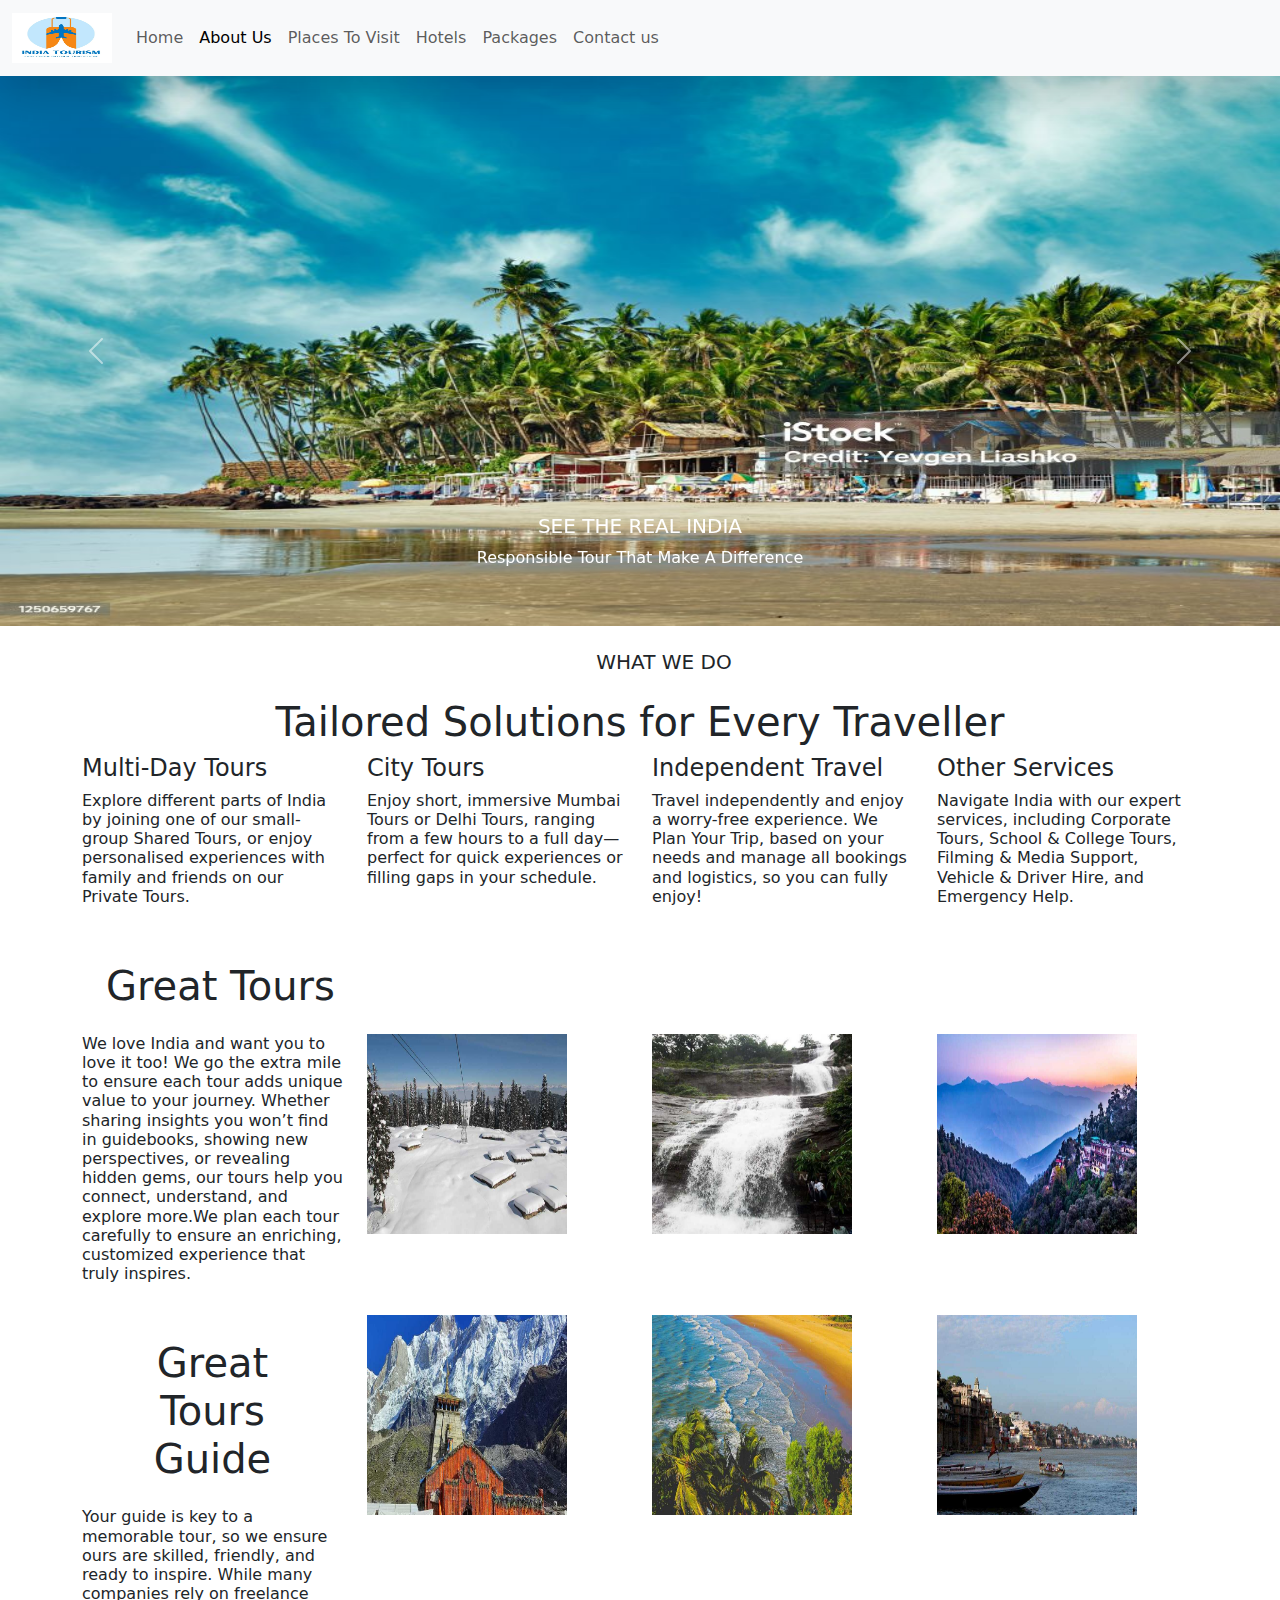
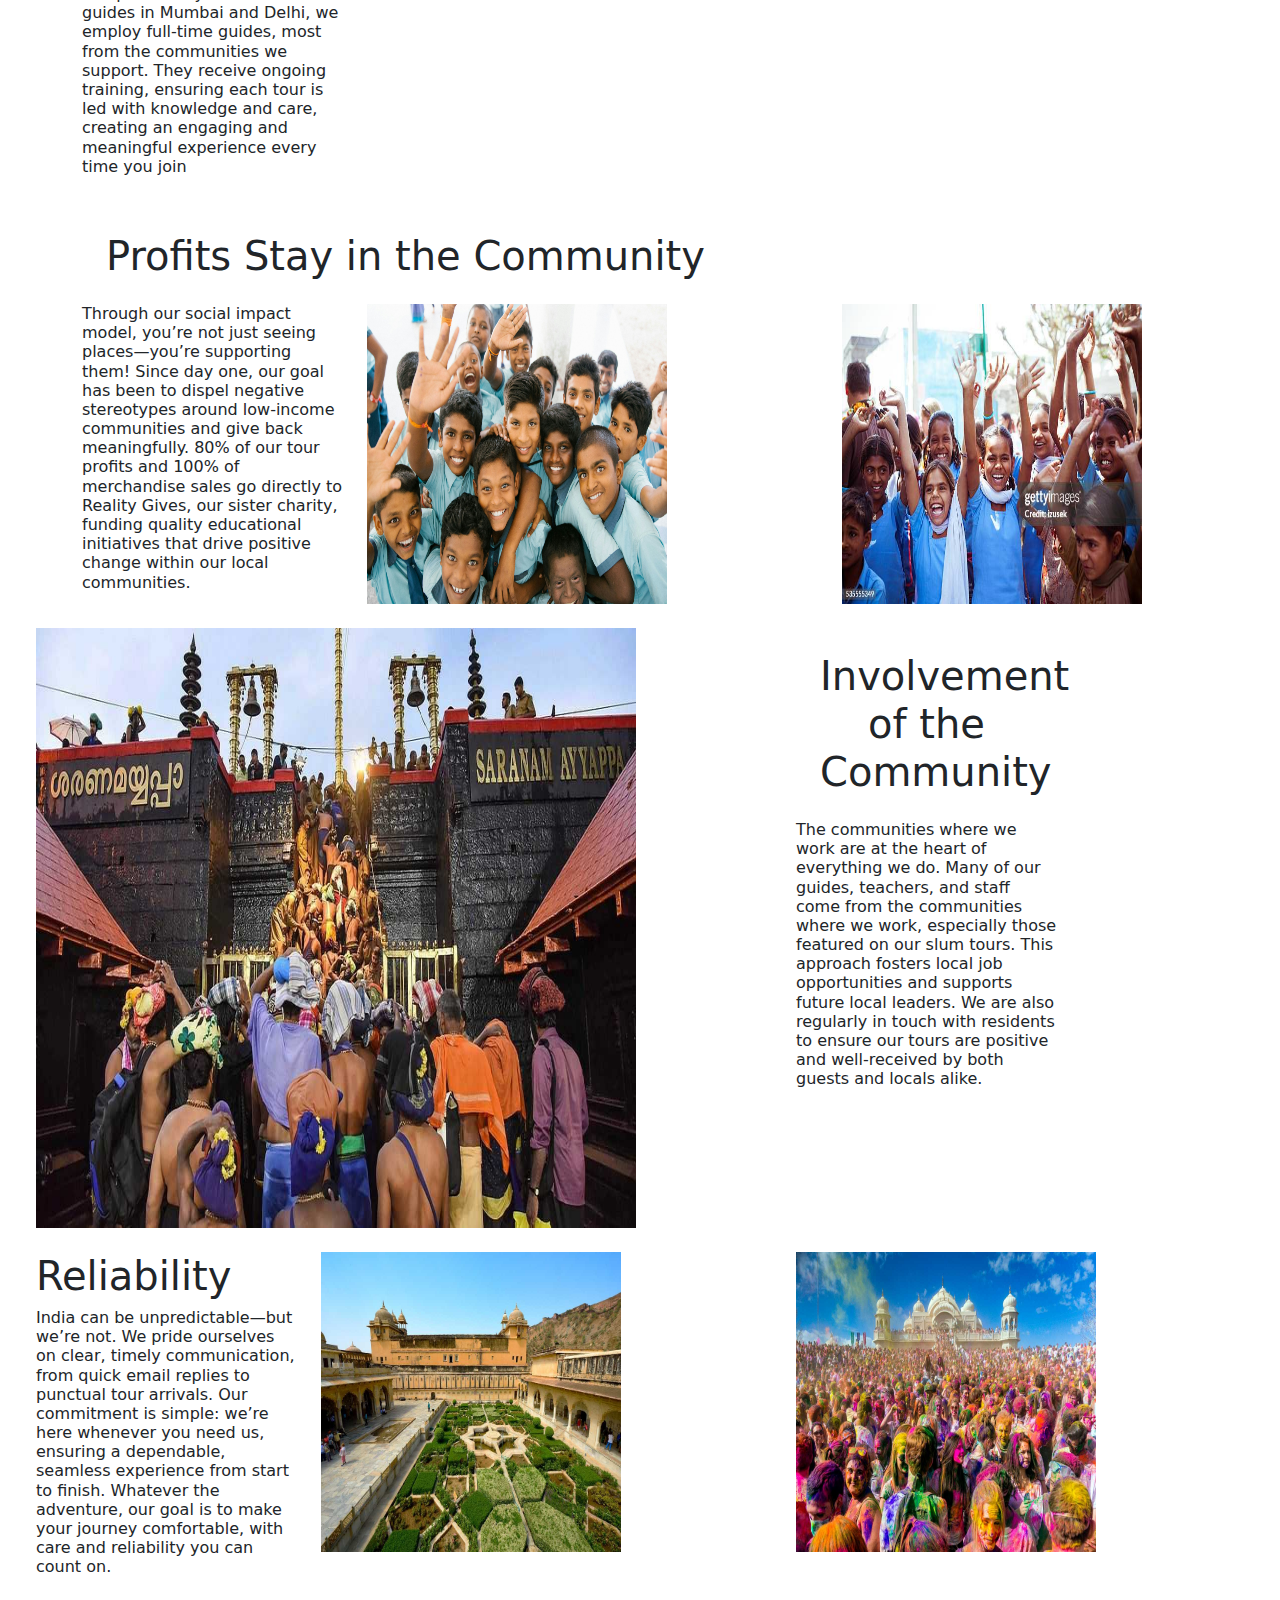
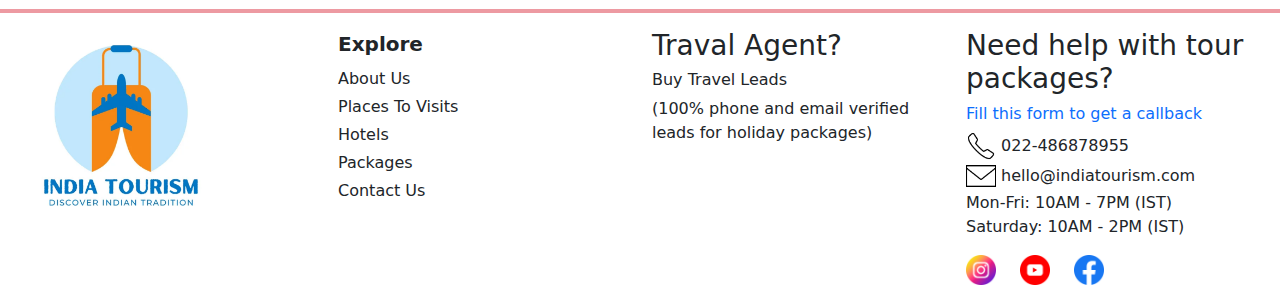
<file: about_us.html>
<!DOCTYPE html>
<html lang="en">
<head>
    <meta charset="UTF-8">
    <meta name="viewport" content="width=device-width, initial-scale=1.0">
    <title>About Us</title>
    <!-- Head Icon -->
    <link rel="icon" type="icon/x-icon" href="assets/icons/indiatourismlogo.png">
    <link href="https://cdn.jsdelivr.net/npm/bootstrap@5.3.3/dist/css/bootstrap.min.css" rel="stylesheet" integrity="sha384-QWTKZyjpPEjISv5WaRU9OFeRpok6YctnYmDr5pNlyT2bRjXh0JMhjY6hW+ALEwIH" crossorigin="anonymous">
</head>
<body>
    <header class="shadow-lg sticky-top">
        <nav class="navbar navbar-expand-lg bg-body-tertiary">
            <div class="container-fluid">
                <a class="navbar-brand" href="#"><img src="assets/icons/indiatourismlogo.png" alt="" height="50"
                        width="100"></a>
                <button class="navbar-toggler" type="button" data-bs-toggle="collapse"
                    data-bs-target="#navbarSupportedContent" aria-controls="navbarSupportedContent"
                    aria-expanded="false" aria-label="Toggle navigation">
                    <span class="navbar-toggler-icon"></span>
                </button>
                <div class="collapse navbar-collapse" id="navbarSupportedContent">
                    <ul class="navbar-nav me-auto mb-2 mb-lg-0">
                        <li class="nav-item">
                            <a href="index.html" class="nav-link">Home</a>
                        </li>
                        <li class="nav-item">
                            <a href="/about_us.html" class="nav-link active">About Us</a>
                        </li>
                        <li class="nav-item">
                            <a href="/places_to_visit.html" class="nav-link">Places To Visit</a>
                        </li>
                        <li class="nav-item">
                            <a href="/hotels.html" class="nav-link">Hotels</a>
                        </li>
                        <li class="nav-item">
                            <a href="/packages.html" class="nav-link">Packages</a>
                        </li>
                        <li class="nav-item">
                            <a href="/contact.html" class="nav-link">Contact us</a>
                        </li>
                    </ul>
                </div>
            </div>
        </nav>
    </header>
    <section>
        <div id="carouselExampleAutoplaying" class="carousel slide" data-bs-ride="carousel">
            <div class="carousel-inner">
              <div class="carousel-item active" data-bs-interval="1000">
                <img src="assets/images/tour1.jpg" class="d-block w-100" alt="beach" height="550">
                <div class="carousel-caption d-none d-md-block">
                    <h5>SEE THE REAL INDIA</h5>
                    <p>Authentic Experience & Iconic Landmark.</p>
                </div>
              </div>
              <div class="carousel-item" data-bs-interval="1000">
                <img src="assets/images/tour2.jpg" class="d-block w-100" alt="home" height="550">
                <div class="carousel-caption d-none d-md-block">
                    <h5>SEE THE REAL INDIA</h5>
                    <p>Responsible Tour That Make A Difference</p>
                </div>
              </div>
              <div class="carousel-item" data-bs-interval="1000">
                <img src="assets/images/tour3.jpg" class="d-block w-100" alt="tour" height="550">
                <div class="carousel-caption d-none d-md-block">
                    <h5>SEE THE REAL INDIA</h5>
                    <p>Fun and Informative Tour Guides.</p>
                </div>
              </div>
              
            </div>
            <button class="carousel-control-prev" type="button" data-bs-target="#carouselExample" data-bs-slide="prev">
              <span class="carousel-control-prev-icon" aria-hidden="true"></span>
              <span class="visually-hidden">Previous</span>
            </button>
            <button class="carousel-control-next" type="button" data-bs-target="#carouselExample" data-bs-slide="next">
              <span class="carousel-control-next-icon" aria-hidden="true"></span>
              <span class="visually-hidden">Next</span>
            </button>
          </div>
    </section>
    <section>
        <div class="container mt 4">
            <div class="row">
                <h5 class="text-center m-4">WHAT WE DO</h5>
                <h1 class="text-center ">Tailored Solutions for Every Traveller</h1>
                <div class="col-md-3">
                    <h4>Multi-Day Tours</h4>
                    <h6>Explore different parts of India by joining one of our small-group Shared Tours, or enjoy personalised experiences with family and friends on our Private Tours.</h6>
                </div>
                <div class="col-md-3">
                    <h4>City Tours</h4>
                    <h6>Enjoy short, immersive Mumbai Tours or Delhi Tours, ranging from a few hours to a full day—perfect for quick experiences or filling gaps in your schedule.</h6>
                </div>
                <div class="col-md-3">
                    <h4>Independent Travel</h4>
                    <h6>Travel independently and enjoy a worry-free experience. We Plan Your Trip, based on your needs and manage all bookings and logistics, so you can fully enjoy!</h6>
                </div>
                <div class="col-md-3">
                    <h4>Other Services</h4>
                    <h6>Navigate India with our expert services, including Corporate Tours, School & College Tours, Filming & Media Support, Vehicle & Driver Hire, and Emergency Help.</h6>
                </div>
            </div>
        </div>
    </section>
    <section>
        <div class="container mt-4">
            <div class="row">
                <h1 class="text-left m-4">Great Tours</h1>
                <div class="col-md-3">
                    <h6>We love India and want you to love it too! We go the extra mile to ensure each tour adds unique value to your journey. Whether sharing insights you won’t find in guidebooks, showing new perspectives, or revealing hidden gems, our tours help you connect, understand, and explore more.We plan each tour carefully to ensure an enriching, customized experience that truly inspires.</h6>
                </div>
                <div class="col-md-3">
                    <img src="assets/anant_images/Gulmarg/Gulmarg_Gondola.jpg" alt="gondola" height="200" width="200"/>
                </div>
                <div class="col-md-3">
                    <img src="assets/anant_images/Munnar/Atukkad_Falls.jpg" alt="falls" height="200" width="200"/>
                </div>
                <div class="col-md-3">
                    <img src="assets/anant_images/Mussoorie/MUSSOORIE.jpg" alt="musso" height="200" width="200"/>
                </div>
            </div>
        </div>
        <section>
            <div class="container mt-4">
                <div class="row">

                    <div class="col-md-3">
                        <h1 class="text-center m-4">Great Tours Guide</h1>
                        <h6>
                            Your guide is key to a memorable tour, so we ensure ours are skilled, friendly, and ready to inspire.

While many companies rely on freelance guides in Mumbai and Delhi, we employ full-time guides, most from the communities we support. 

They receive ongoing training, ensuring each tour is led with knowledge and care, creating an engaging and meaningful experience every time you join
                        </h6>
                    </div>

                    <div class="col-md-3">
                        <img src="assets/anant_images/Char_Dham_Yatra/Kedarnath_Temple.jpg" alt="char dam" height="200" width="200"/>
                    </div>

                    <div class="col-md-3">
                        <img src="assets/anant_images/Gokarna/GOKARNA.jpg" alt="goak" height="200" width="200"/>
                    </div>

                    <div class="col-md-3">
                        <img src="assets/anant_images/Varanasi/Banks_of_River_Ganga.jpg" alt="vara" height="200" width="200"/>
                    </div>
                    
                    
                </div>
            </div>
        </section>
        <section>
            <div class="container mt-4">
                <div class="row">
                    <h1 class="text-left m-4">Profits Stay in the Community</h1>
                    <div class="col-md-3">
                        <h6>Through our social impact model, you’re not just seeing places—you’re supporting them! Since day one, our goal has been to dispel negative stereotypes around low-income communities and give back meaningfully. 

                            80% of our tour profits and 100% of merchandise sales go directly to Reality Gives, our sister charity, funding quality educational initiatives that drive positive change within our local communities.</h6>
                    </div>
                    <div class="col-md-5">
                        <img src="assets/images/school.jpg" alt="school" height="300" width="300"/>
                    </div>
                    <div class="col-md-3">
                        <img src="assets/images/school1.jpg" alt="school" height="300" width="300"/>
                    </div>
                </div>
            </div>
        </section>
        <section>
            <div class="container m-4">
                <div class="row">
                    <div class="col-md-8">
                        <img src="assets/images/religious place.jpg" alt="reli" height="600" width="600"/>
                    </div>
                    <div class="col-md-3">
                        <h1 class="text-center m-4">Involvement of the Community</h1>
                        <h6>The communities where we work are at the heart of everything we do. Many of our guides, teachers, and staff come from the communities where we work, especially those featured on our slum tours.

                            This approach fosters local job opportunities and supports future local leaders.
                            
                            We are also regularly in touch with residents to ensure our tours are positive and well-received by both guests and locals alike.</h6>
                    </div>
                </div>
            </div>
        </section>
        <section>
            <div class="container m-4">
                <div class="row">
                    <div class="col-md-3">
                        <h1 class="text-left">Reliability</h1>
                        <h6>India can be unpredictable—but we’re not. We pride ourselves on clear, timely communication, from quick email replies to punctual tour arrivals. Our commitment is simple: we’re here whenever you need us, ensuring a dependable, seamless experience from start to finish. 

                            Whatever the adventure, our goal is to make your journey comfortable, with care and reliability you can count on.</h6>
                    </div>
                    <div class="col-md-5">
                        <img src="assets/images/gallary1.jpg" alt="ga1" height="300" width="300"/>
                    </div>
                    <div class="col-md-3">
                        <img src="assets/images/gallary2.jpg" alt="gal2" height="300" width="300"/>
                    </div>
                </div>
            </div>
        </section>
        <section>
            <hr class="border border-danger border-2 opacity-50">
            <div class="container-fluid m-auto row mb-2">
                <div class="col-md-3">
                    <img class="img-fluid" src="assets/icons/indiatourismlogo.png" alt="" style="height: 200px;">
                </div>
                <div class="col-md-3">
                    <a href="" class="nav-link fs-5 mb-2 fw-bold">Explore</a>
                    <a href="/about_us.html" class="nav-link mb-1">About Us</a>
                    <a href="/places_to_visit.html" class="nav-link mb-1">Places To Visits</a>
                    <a href="/hotels.html" class="nav-link mb-1">Hotels</a>
                    <a href="/packages.html" class="nav-link mb-1">Packages</a>
                    <a href="/contact.html" class="nav-link mb-1">Contact Us</a>
                </div>
                <div class="col-md-3">
                    <h3 class="h3">Traval Agent?</h3>
                    <h6 class="h6 text-Primary"><a class="nav-link" href="">Buy Travel Leads</a></h6>
                    <p>(100% phone and email verified leads for holiday packages)</p>
                </div>
                <div class="col-md-3">
                    <h3 class="h3">Need help with tour packages?</h3>
                    <h6 class="h6 text-primary">
                        <a class="nav-link" href="">Fill this form to get a callback</a>
                    </h6>
                    <div>
                        <div>
                            <img src="assets/icons/icons8-phone-50.png" alt="" height="30">
                            022-486878955
                        </div>
                        <div>
                            <img src="assets/icons/icons8-email-50.png" alt="" height="30">
                            hello@indiatourism.com
                        </div>
                        <div>
                            <p>Mon-Fri: 10AM - 7PM (IST)
                                <br> Saturday: 10AM - 2PM (IST)
                            </p>
                        </div>
                        <div class="row">
                            <div class="col-auto"><a href=""><img src="assets/icons/instagram.png" alt="" height="30" width="30"></a></div>
                            <div class="col-auto"><a href=""><img src="assets/icons/youtube.png" alt="" height="30" width="30"></a></div>
                            <div class="col-auto"><a href=""><img src="assets/icons/facebook.png" alt="" height="30" width="30"></a></div>
                        </div>
                    </div>
                </div>
            </div>
        </section>
    <script src="https://cdn.jsdelivr.net/npm/bootstrap@5.3.3/dist/js/bootstrap.bundle.min.js" integrity="sha384-YvpcrYf0tY3lHB60NNkmXc5s9fDVZLESaAA55NDzOxhy9GkcIdslK1eN7N6jIeHz" crossorigin="anonymous"></script>
</body>
</html>
</file>
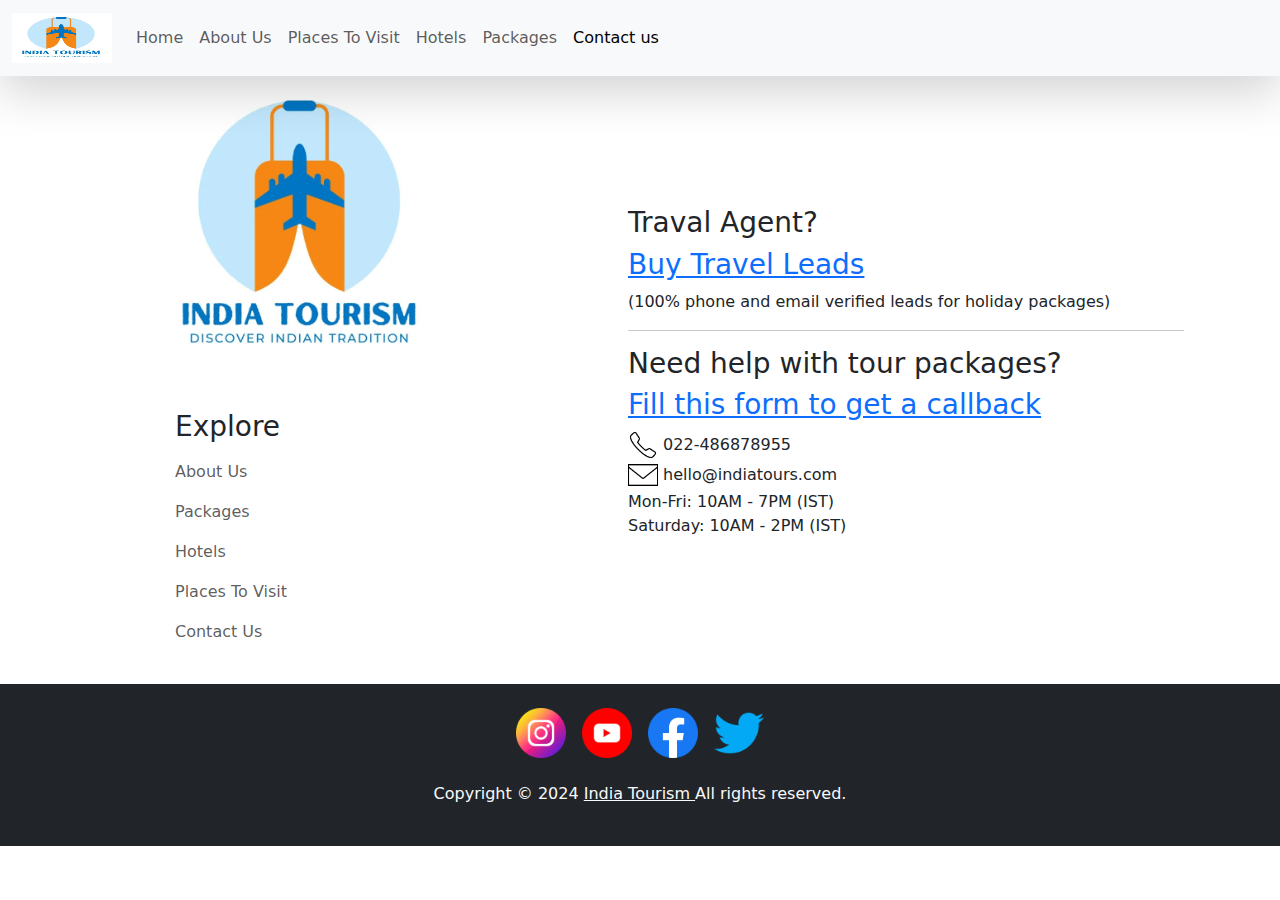
<file: contact.html>
<html lang="en">

<head>
    <meta charset="UTF-8">
    <meta name="viewport" content="width=device-width, initial-scale=1.0">
    <title>Contact Us</title>
    <!-- Head Icon -->
    <link rel="icon" type="icon/x-icon" href="assets/icons/indiatourismlogo.png">
    <!-- Bootsrap CSS Link -->
    <link href="https://cdn.jsdelivr.net/npm/bootstrap@5.3.3/dist/css/bootstrap.min.css" rel="stylesheet"
        integrity="sha384-QWTKZyjpPEjISv5WaRU9OFeRpok6YctnYmDr5pNlyT2bRjXh0JMhjY6hW+ALEwIH" crossorigin="anonymous">
</head>

<body>
    <!-- Header and Navbar -->
    <header class="shadow-lg sticky-top">
        <nav class="navbar navbar-expand-lg bg-body-tertiary">
            <div class="container-fluid">
                <a class="navbar-brand" href="#"><img src="assets/icons/indiatourismlogo.png" alt="" height="50"
                        width="100"></a>
                <button class="navbar-toggler" type="button" data-bs-toggle="collapse"
                    data-bs-target="#navbarSupportedContent" aria-controls="navbarSupportedContent"
                    aria-expanded="false" aria-label="Toggle navigation">
                    <span class="navbar-toggler-icon"></span>
                </button>
                <div class="collapse navbar-collapse" id="navbarSupportedContent">
                    <ul class="navbar-nav me-auto mb-2 mb-lg-0">
                        <li class="nav-item">
                            <a href="index.html" class="nav-link">Home</a>
                        </li>
                        <li class="nav-item">
                            <a href="about_us.html" class="nav-link">About Us</a>
                        </li>
                        <li class="nav-item">
                            <a href="places_to_visit.html" class="nav-link">Places To Visit</a>
                        </li>
                        <li class="nav-item">
                            <a href="hotels.html" class="nav-link">Hotels</a>
                        </li>
                        <li class="nav-item">
                            <a href="packages.html" class="nav-link">Packages</a>
                        </li>
                        <li class="nav-item">
                            <a href="contact.html" class="nav-link active">Contact us</a>
                        </li>
                    </ul>
                </div>
            </div>
        </nav>
    </header>
    <!-- Main -->
    <main>

        <aside></aside>
    </main>
    <!-- Footer and Quick Links-->
    <footer>
        <div class="container-fluid row">
            <div class="row col-md-6 d-flex justify-content-center gap-0">
                <div clss="col-sm-6">
                    <a class="d-flex justify-content-center" href="">
                        <img src="assets/icons/indiatourismlogo.png" alt="indiatourismlogo" width="300">
                    </a>
                </div>
                <div class="col-sm-6 p-4">
                    <div class="navbar">
                        <ul class="navbar-nav">
                            <h3>Explore</h3>
                                <li class="nav-item">
                                    <a href="/about_us.html" class="nav-link">About Us</a>
                                </li>
                                <li class="nav-item">
                                    <a href="/packages.html" class="nav-link">Packages</a>
                                </li>
                                <li class="nav-item">
                                    <a href="/hotels.html" class="nav-link">Hotels</a>
                                </li>
                                <li class="nav-item">
                                    <a href="/places_to_visit.html" class="nav-link">Places To Visit</a>
                                </li>
                                <li class="nav-item">
                                    <a href="/contact.html" class="nav-link">Contact Us</a>
                                </li>
                        </ul>
                    </div>
                </div>
            </div>
            <div class="row col-md-6 d-flex align-items-center">
                <div class="p-4">
                    <h3 class="h3">Traval Agent?</h3>
                    <h3 class="h3 text-Primary"><a href="">Buy Travel Leads</a></h3>
                    <p>
                        (100% phone and email verified leads for holiday packages)
                    </p>
                    <hr>
                    <h3 class="h3">Need help with tour packages?</h3>
                    <h3 class="h3 text-primary">
                        <a href="">Fill this form to get a callback</a>
                    </h3>
                    <div>
                        <div>
                            <img src="assets/icons/icons8-phone-50.png" alt="" height="30">
                            022-486878955
                        </div>
                        <div>
                            <img src="assets/icons/icons8-email-50.png" alt="" height="30">
                            hello@indiatours.com
                        </div>
                        <div>
                            <p>Mon-Fri: 10AM - 7PM (IST)
                                <br> Saturday: 10AM - 2PM (IST)
                            </p>
                        </div>
                    </div>
                </div>
            </div>
        </div>

        <div class="bg-dark p-4">
            <div class="col-md-12 mb-4 d-flex justify-content-center gap-3">
                <div class="col-auto"><a href=""><img src="assets/icons/instagram.png" alt="" height="50"
                            width="50"></a></div>
                <div class="col-auto"><a href=""><img src="assets/icons/youtube.png" alt="" height="50" width="50"></a>
                </div>
                <div class="col-auto"><a href=""><img src="assets/icons/facebook.png" alt="" height="50" width="50"></a>
                </div>
                <div class="col-auto"><a href=""><img src="assets/icons/twitter.png" alt="" height="50" width="50"></a>
                </div>
            </div>
            <div class="col-md-12 d-flex justify-content-center">
                <p class="text-light">Copyright © 2024
                    <a class="text-light" href="index.html">
                        India Tourism
                    </a>
                    All rights reserved.
                </p>
            </div>
        </div>
    </footer>
    <!-- Bootsrap JavaScript Link -->
    <script src="https://cdn.jsdelivr.net/npm/bootstrap@5.3.3/dist/js/bootstrap.bundle.min.js"
        integrity="sha384-YvpcrYf0tY3lHB60NNkmXc5s9fDVZLESaAA55NDzOxhy9GkcIdslK1eN7N6jIeHz"
        crossorigin="anonymous"></script>
</body>

</html>
</file>
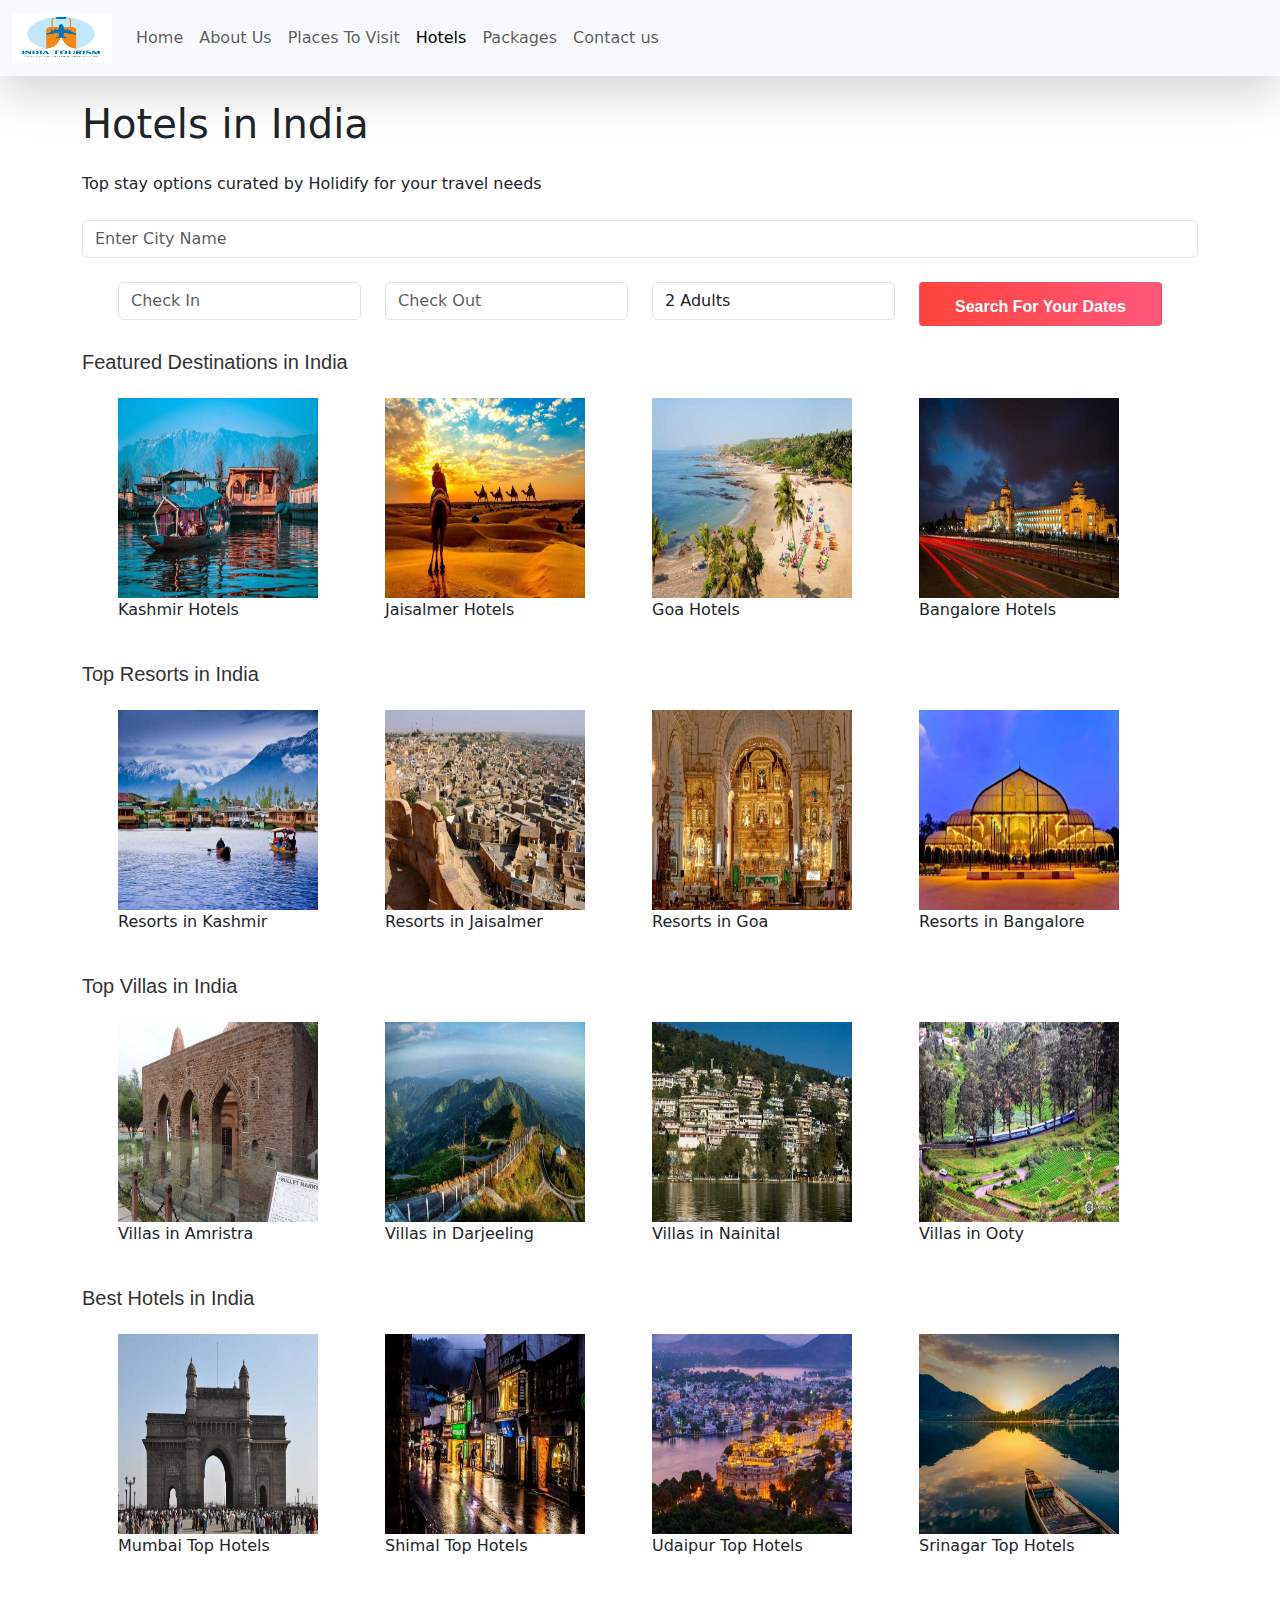
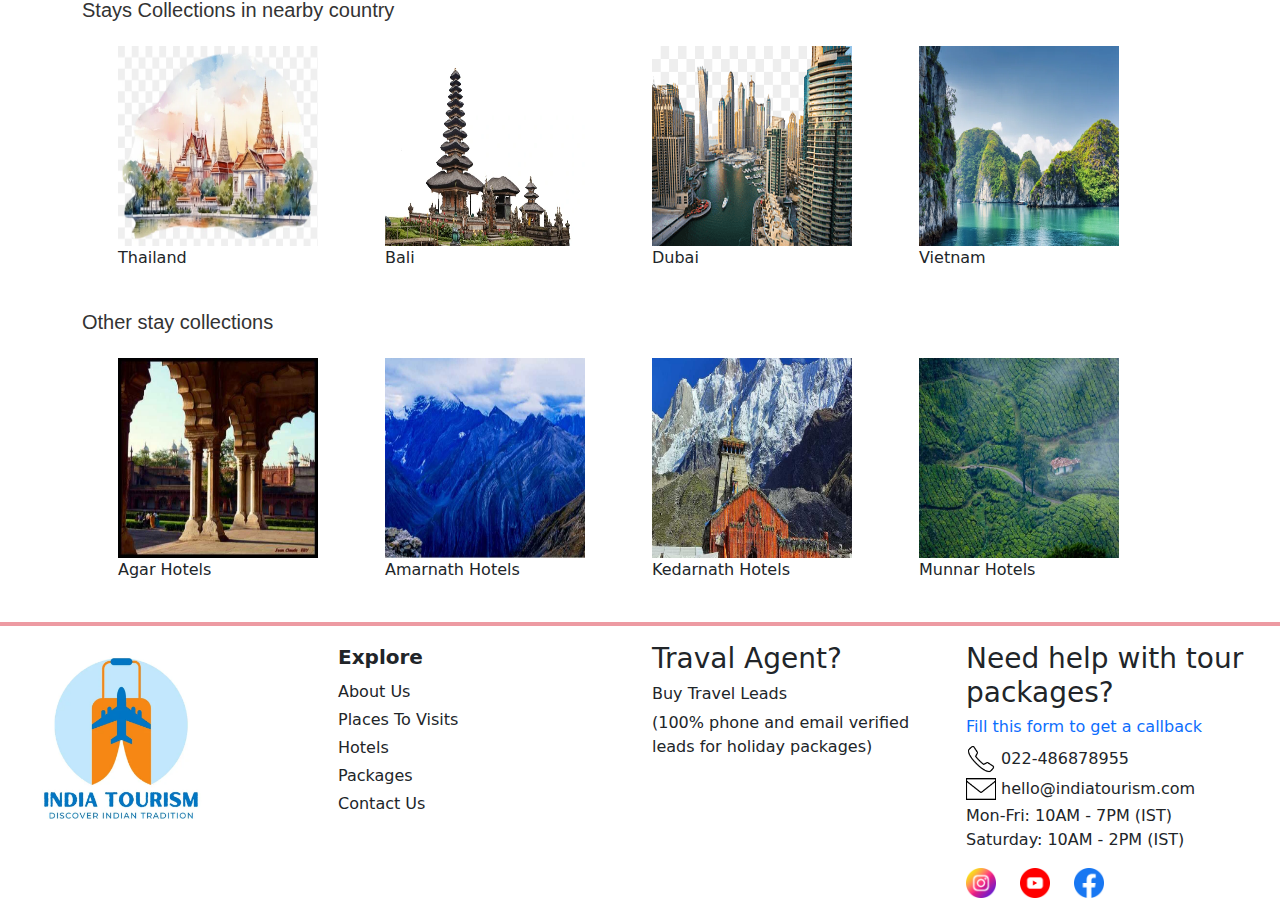
<file: hotels.html>
<!DOCTYPE html>
<html lang="en">
<head>
    <meta charset="UTF-8">
    <meta name="viewport" content="width=device-width, initial-scale=1.0">
    <title>Hotel</title>
    <!-- Head Icon -->
    <link rel="icon" type="icon/x-icon" href="assets/icons/indiatourismlogo.png">
    <!-- Bootsrap CSS Link -->
    <link href="https://cdn.jsdelivr.net/npm/bootstrap@5.3.3/dist/css/bootstrap.min.css" rel="stylesheet" integrity="sha384-QWTKZyjpPEjISv5WaRU9OFeRpok6YctnYmDr5pNlyT2bRjXh0JMhjY6hW+ALEwIH" crossorigin="anonymous">
    <link href="/css/packages.css" rel="stylesheet">
</head>
<body>
    <!-- Header and Navbar -->
    <header class="shadow-lg sticky-top">
        <nav class="navbar navbar-expand-lg bg-body-tertiary">
            <div class="container-fluid">
                <a class="navbar-brand" href="#"><img src="assets/icons/indiatourismlogo.png" alt="" height="50"
                        width="100"></a>
                <button class="navbar-toggler" type="button" data-bs-toggle="collapse"
                    data-bs-target="#navbarSupportedContent" aria-controls="navbarSupportedContent"
                    aria-expanded="false" aria-label="Toggle navigation">
                    <span class="navbar-toggler-icon"></span>
                </button>
                <div class="collapse navbar-collapse" id="navbarSupportedContent">
                    <ul class="navbar-nav me-auto mb-2 mb-lg-0">
                        <li class="nav-item">
                            <a href="index.html" class="nav-link">Home</a>
                        </li>
                        <li class="nav-item">
                            <a href="about_us.html" class="nav-link">About Us</a>
                        </li>
                        <li class="nav-item">
                            <a href="places_to_visit.html" class="nav-link">Places To Visit</a>
                        </li>
                        <li class="nav-item">
                            <a href="hotels.html" class="nav-link active">Hotels</a>
                        </li>
                        <li class="nav-item">
                            <a href="packages.html" class="nav-link">Packages</a>
                        </li>
                        <li class="nav-item">
                            <a href="contact.html" class="nav-link">Contact us</a>
                        </li>
                    </ul>
                </div>
            </div>
        </nav>
    </header>

    <!--Main Section-->
    
    <h1 class="container mt-4"> Hotels in India </h1>
    <p class="container mt-4">Top stay options curated by Holidify for your travel needs</p>
    <section>
        <div class="container mt-4">
            <input class="form-control hf-searchbar hotels-searchbar tt-input" id="destination" type="search" placeholder="Enter City Name" aria-label="Search" autocomplete="off" spellcheck="false" dir="auto" style="position: relative; vertical-align: top; background-color: transparent;">
            
        </div>
    </section>
    <section>
        <div class="container mt-4">
            <div class="row m-4">
                <div class="col-md-3">
                    <input type="text" class="form-control green" id="checkInOverview" readonly="true" placeholder="Check In">
                </div>

                <div class="col-md-3">
                    <input type="text" class="form-control red" id="checkOutOverview" readonly="true" placeholder="Check Out">
                </div>

                <div class="col-md-3">
                    <select class="form-control pl-2" id="adults">
                        <option value="1adult" data-num-adults="1" id="a1">1 Adult</option>
                        <option value="2adult" data-num-adults="2" id="a2" selected="selected">2 Adults</option>
                        <option value="3adult" data-num-adults="3" id="a3">3 Adults</option>
                        <option value="4adult" data-num-adults="4" id="a4">4 Adults</option>
                        <option value="5adult" data-num-adults="5" id="a5">5 Adults</option>
                        <option value="6adult" data-num-adults="6" id="a6">6 Adults</option>
                        <option value="7adult" data-num-adults="7" id="a7">7 Adults</option>
                        <option value="8adult" data-num-adults="8" id="a8">8 Adults</option>
                        <option value="9adult" data-num-adults="9" id="a9">9 Adults</option>
                        <option value="10adult" data-num-adults="10" id="a10">10 Adults</option>
                        <option value="11adult" data-num-adults="11" id="a11">11 Adults</option>
                        <option value="12adult" data-num-adults="12" id="a12">12 Adults</option>
                        <option value="13adult" data-num-adults="13" id="a13">13 Adults</option>
                        <option value="14adult" data-num-adults="14" id="a14">14 Adults</option>
                        <option value="15adult" data-num-adults="15" id="a15">15 Adults</option>
                        <option value="16adult" data-num-adults="16" id="a16">16 Adults</option>
                        <option value="17adult" data-num-adults="17" id="a17">17 Adults</option>
                        <option value="18adult" data-num-adults="18" id="a18">18 Adults</option>
                        <option value="19adult" data-num-adults="19" id="a19">19 Adults</option>
                        <option value="20adult" data-num-adults="20" id="a20">20 Adults</option>
                        <option value="21adult" data-num-adults="21" id="a21">21 Adults</option>
                        <option value="22adult" data-num-adults="22" id="a22">22 Adults</option>
                        <option value="23adult" data-num-adults="23" id="a23">23 Adults</option>
                        <option value="24adult" data-num-adults="24" id="a24">24 Adults</option>
                        <option value="25adult" data-num-adults="25" id="a25">25 Adults</option>
                        <option value="26adult" data-num-adults="26" id="a26">26 Adults</option>
                        <option value="27adult" data-num-adults="27" id="a27">27 Adults</option>
                        <option value="28adult" data-num-adults="28" id="a28">28 Adults</option>
                        <option value="29adult" data-num-adults="29" id="a29">29 Adults</option>
                        <option value="30adult" data-num-adults="30" id="a30">30 Adults</option>
                    </select>
                </div>

                <div class="col-md-3">
                    <a href="#Hotels" class="btn btn-read-more" onclick="hotelHomepageSubmit()" style="min-width:100%;padding-top:12px" id="hotelsHomepageSubmit">Search For Your Dates</a>
                </div>
            </div>
        </div>
    </section>

    <section class="container mt-8">
        <h2 class="heading2 w-100">  Featured Destinations in India  </h2>
        <div class="row m-4">
            <div class="col-md-3">
                <img src="assets/anant_images/Kashmir/Houseboat_on_Dal_Lake.jpeg" alt="house" height="200" width="200"/>
                <p class="main-title"> Kashmir Hotels </p>
            </div>
            <div class="col-md-3">
                <img src="assets/anant_images/Jaisalmer/camel_riding.jpg" alt="caml" height="200" width="200"/>
                <p class="main-title"> Jaisalmer Hotels</p>
            </div>

            <div class="col-md-3">
                <img src="assets/anant_images/Goa/GOA.jpg" alt="go" height="200" width="200"/>
                <p class="main-title"> Goa Hotels </p>
            </div>

            <div class="col-md-3">
                <img src="assets/anant_images/Bangalore/BANGALORE1.jpg" alt="bang" height="200" width="200"/>
                <p class="main-title"> Bangalore Hotels</p>
            </div>
        </div>
    </section>
    <section class="container mt-8">
        <h2 class="heading2 w-100">  Top Resorts in India  </h2>
        <div class="row m-4">
            <div class="col-md-3">
                <img src="assets/anant_images/Kashmir/KASHMIR.jpg" alt="kash" height="200" width="200"/>
                <p class="main-title"> Resorts in Kashmir</p>
            </div>

            <div class="col-md-3">
                <img src="assets/anant_images/Jaisalmer/Fort_Jaisalmer.jpg" alt="fort" height="200" width="200"/>
                <p class="main-title"> Resorts in Jaisalmer</p>
            </div>

            <div class="col-md-3">
                <img src="assets/anant_images/Goa/Interior_View_of_Altar.jpeg" alt="" height="200" width="200"/>
                <p class="main-title"> Resorts in Goa</p>
            </div>

            <div class="col-md-3">
                <img src="assets/anant_images/Bangalore/lalbagh.png" alt="lal" height="200" width="200"/>
                <p class="main-title"> Resorts in Bangalore</p>
            </div>
        </div>
    </section>

    <section class="container mt-8">
        <h2 class="heading2 w-100">  Top Villas in India  </h2>
        <div class="row m-4">
            <div class="col-md-3">
                <img src="assets/anant_images/Amritsar/Jallianwala_Bagh.jpg" alt="jall" height="200" width="200"/>
                <p class="main-title"> Villas in Amristra </p>
            </div>

            <div class="col-md-3">
                <img src="assets/anant_images/Darjeeling/DARJEELING.jpg" alt="dar" height="200" width="200"/>
                <p class="main-title"> Villas in Darjeeling </p>
            </div>

            <div class="col-md-3">
                <img src="assets/anant_images/Nainital/Town_of_Nainital.jpg"alt="nan" height="200" width="200"/>
                <p class="main-title"> Villas in Nainital </p>
            </div>

            <div class="col-md-3">
                <img src="assets/anant_images/Ooty/Nilgiri_Moutain_Railway.jpg" alt="ot" height="200" width="200"/>
                <p class="main-title"> Villas in Ooty </p>
            </div>
        </div>
    </section>

    <section class="container mt-8">
        <h2 class="heading2 w-100">  Best Hotels in India  </h2>
        <div class="row m-4">
            <div class="col-md-3">
                <img src="assets/anant_images/Mumbai/Gateway_Of_India.jpg" alt="mum" height="200" width="200"/>
                <p class="main-title"> Mumbai Top Hotels </p>
            </div>

            <div class="col-md-3">
                <img src="assets/anant_images/Shimla/SHIMLA.jpg" alt="shim" height="200" width="200"/>
                <p class="main-title"> Shimal Top Hotels </p>
            </div>

            <div class="col-md-3">
                <img src="assets/anant_images/Udaipur/UDAIPUR.jpg" alt="ud" height="200" width="200"/>
                <p class="main-title"> Udaipur Top Hotels </p>
            </div>

            <div class="col-md-3">
                <img src="assets/anant_images/Srinagar/SRINAGAR.jpg" alt="sri" height="200" width="200"/>
                <p class="main-title"> Srinagar Top Hotels </p>
            </div>
        </div>
    </section>

    <section class="container mt-8">
        <h2 class="heading2 w-100">  Stays Collections in nearby country  </h2>
        <div class="row m-4">
            <div class="col-md-3">
                  <img src="assets/anant_images/Foregin Country/thailand.webp" alt="thai" height="200" width="200"/>
                  <p class="main-title"> Thailand  </p>
                  </div>

                  <div class="col-md-3">
                    <img src="assets/anant_images/Foregin Country/bali.webp" alt="bal" height="200" width="200"/>
                    <p class="main-title"> Bali  </p>
                    </div>

                    <div class="col-md-3">
                        <img src="assets/anant_images/Foregin Country/Dubai.png" alt="du" height="200" width="200"/>
                        <p class="main-title"> Dubai  </p>
                        </div>

                        <div class="col-md-3">
                            <img src="assets/anant_images/Foregin Country/vietnam.webp" alt="vie" height="200" width="200"/>
                            <p class="main-title"> Vietnam  </p>
                            </div>
        </div>
    </section>

    <section class="container mt-8">
        <h2 class="heading2 w-100">  Other stay collections  </h2>
        <div class="row m-4">
            <div class="col-md-3">
                <img src="assets/anant_images/Agra/Agra_Red_Fort.jpg" alt="ag" height="200" width="200"/>
                <p class="main-title"> Agar Hotels  </p>
            </div>

            <div class="col-md-3">
                <img src="assets/anant_images/Amarnath/amarnath_mountains.jpg" alt="amr" height="200" width="200"/>
                <p class="main-title"> Amarnath Hotels  </p>
            </div>

            <div class="col-md-3">
                <img src="assets/anant_images/Char_Dham_Yatra/Kedarnath_Temple.jpg" alt="kedarnathji" height="200" width="200"/>
                <p class="main-title"> Kedarnath Hotels  </p>
            </div>

            <div class="col-md-3">
                <img src="assets/anant_images/Munnar/rolling_hills.jpg" alt="hills" height="200" width="200"/>
                <p class="main-title"> Munnar Hotels  </p>
            </div>
        </div>
    </section>

    <hr class="border border-danger border-2 opacity-50">



    

    <!-- Footer and Quick Links-->
    <footer>
        <div class="container-fluid m-auto row mb-2">
            <div class="col-md-3">
                <img class="img-fluid" src="assets/icons/indiatourismlogo.png" alt="" style="height: 200px;">
            </div>
            <div class="col-md-3">
                <a href="" class="nav-link fs-5 mb-2 fw-bold">Explore</a>
                <a href="/about_us.html" class="nav-link mb-1">About Us</a>
                <a href="/places_to_visit.html" class="nav-link mb-1">Places To Visits</a>
                <a href="/hotels.html" class="nav-link mb-1">Hotels</a>
                <a href="/packages.html" class="nav-link mb-1">Packages</a>
                <a href="/contact.html" class="nav-link mb-1">Contact Us</a>
            </div>
            <div class="col-md-3">
                <h3 class="h3">Traval Agent?</h3>
                <h6 class="h6 text-Primary"><a class="nav-link" href="">Buy Travel Leads</a></h6>
                <p>(100% phone and email verified leads for holiday packages)</p>
            </div>
            <div class="col-md-3">
                <h3 class="h3">Need help with tour packages?</h3>
                <h6 class="h6 text-primary">
                    <a class="nav-link" href="">Fill this form to get a callback</a>
                </h6>
                <div>
                    <div>
                        <img src="assets/icons/icons8-phone-50.png" alt="" height="30">
                        022-486878955
                    </div>
                    <div>
                        <img src="assets/icons/icons8-email-50.png" alt="" height="30">
                        hello@indiatourism.com
                    </div>
                    <div>
                        <p>Mon-Fri: 10AM - 7PM (IST)
                            <br> Saturday: 10AM - 2PM (IST)
                        </p>
                    </div>
                    <div class="row">
                        <div class="col-auto"><a href=""><img src="assets/icons/instagram.png" alt="" height="30"
                                    width="30"></a></div>
                        <div class="col-auto"><a href=""><img src="assets/icons/youtube.png" alt="" height="30"
                                    width="30"></a></div>
                        <div class="col-auto"><a href=""><img src="assets/icons/facebook.png" alt="" height="30"
                                    width="30"></a></div>
                    </div>
                </div>
            </div>
        </div>
    </footer>

    <!-- Bootsrap JavaScript Link -->
    <script src="https://cdn.jsdelivr.net/npm/bootstrap@5.3.3/dist/js/bootstrap.bundle.min.js" integrity="sha384-YvpcrYf0tY3lHB60NNkmXc5s9fDVZLESaAA55NDzOxhy9GkcIdslK1eN7N6jIeHz" crossorigin="anonymous"></script>

</body>
</html>
</file>
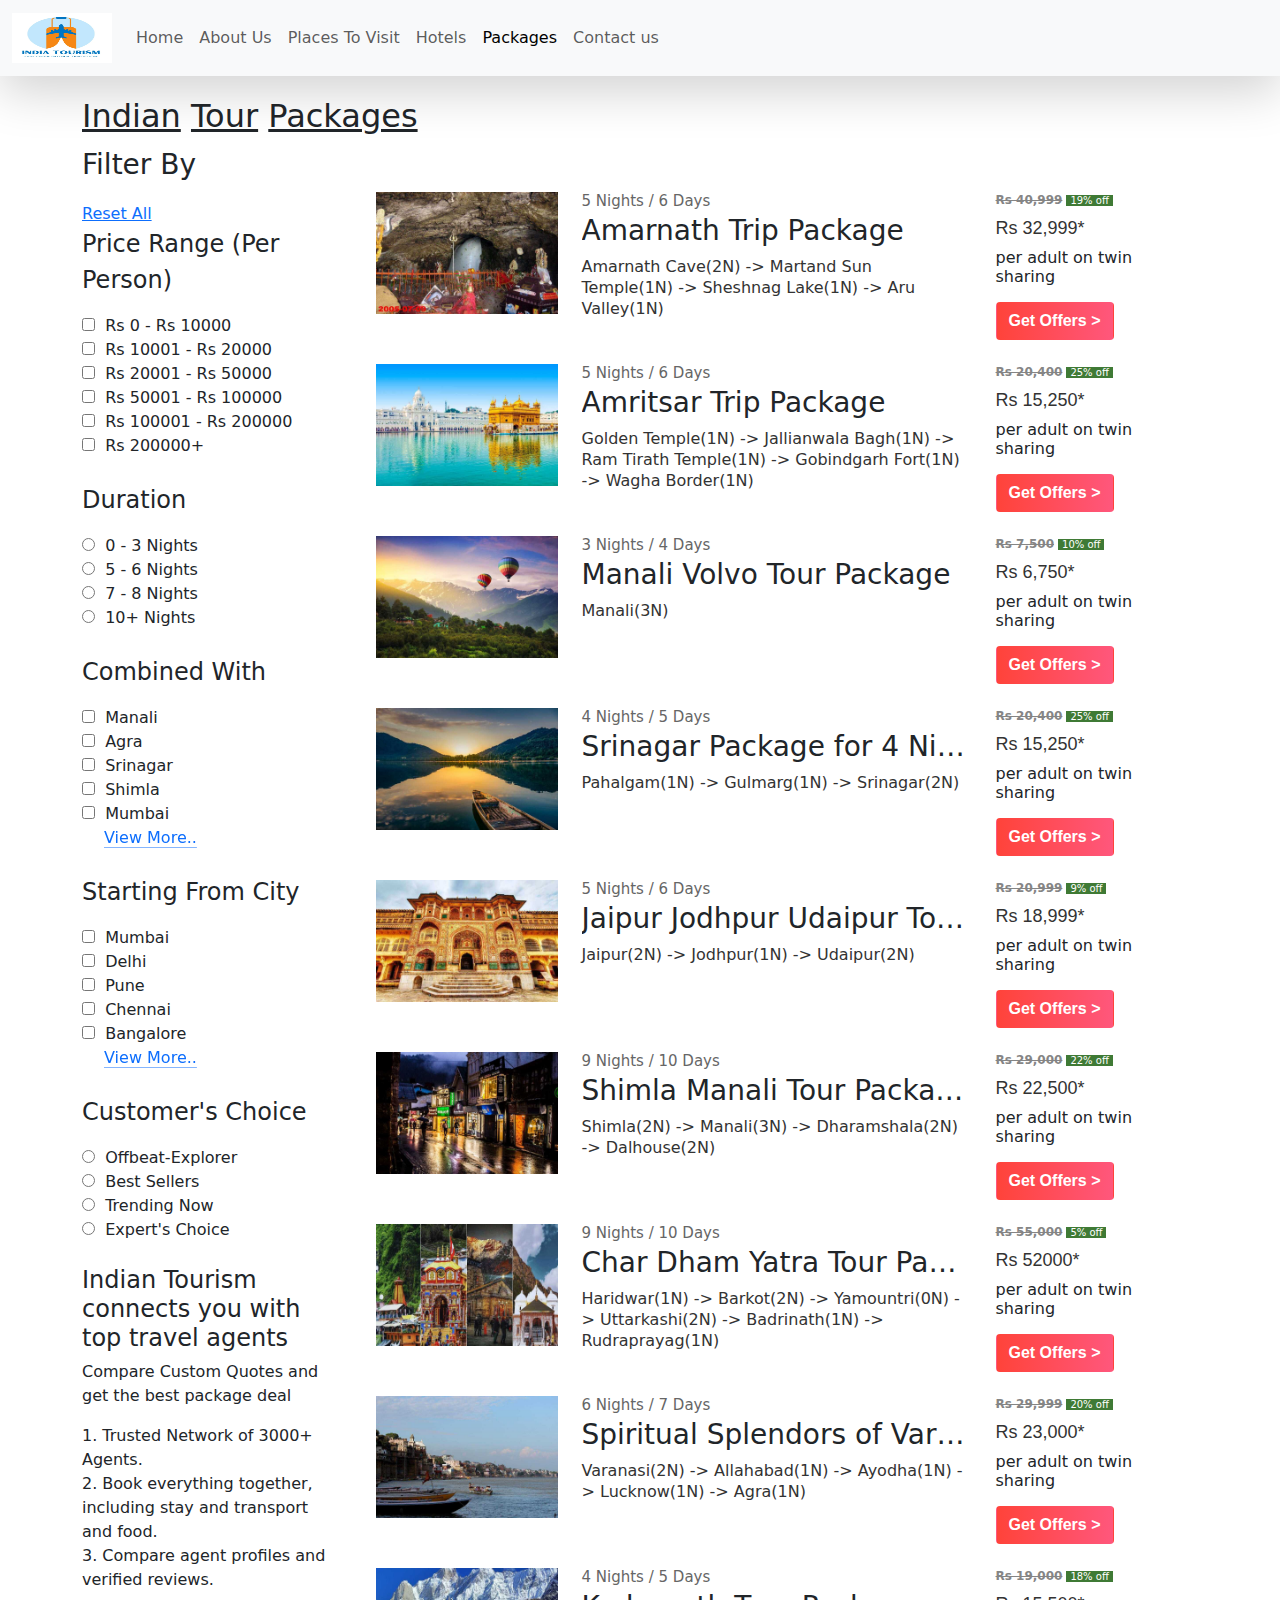
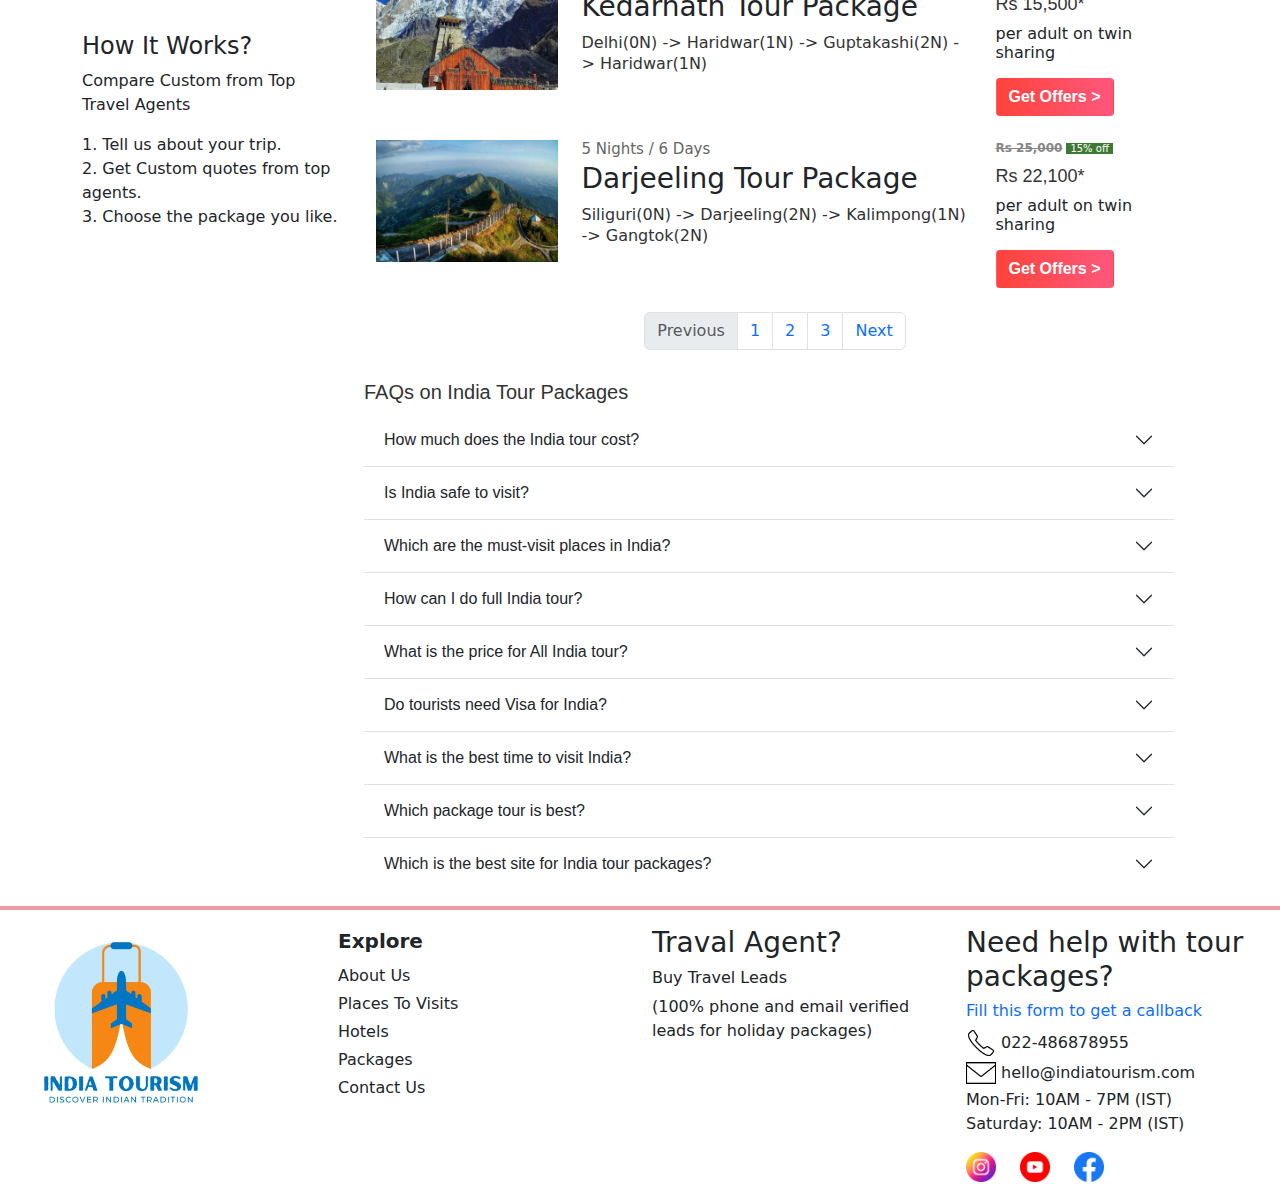
<file: packages.html>
<!DOCTYPE html>
<html lang="en">
<head>
    <meta charset="UTF-8">
    <meta name="viewport" content="width=device-width, initial-scale=1.0">
    <title>Packages</title>
    <!-- Head Icon -->
    <link rel="icon" type="icon/x-icon" href="assets/icons/indiatourismlogo.png">
    <!-- Bootsrap CSS Link -->
    <link href="https://cdn.jsdelivr.net/npm/bootstrap@5.3.3/dist/css/bootstrap.min.css" rel="stylesheet" integrity="sha384-QWTKZyjpPEjISv5WaRU9OFeRpok6YctnYmDr5pNlyT2bRjXh0JMhjY6hW+ALEwIH" crossorigin="anonymous">
    <link href="/css/packages.css" rel="stylesheet">
</head>
<body>
    <!-- Header and Navbar -->
    <header class="shadow-lg sticky-top">
        <nav class="navbar navbar-expand-lg bg-body-tertiary">
            <div class="container-fluid">
                <a class="navbar-brand" href="#"><img src="assets/icons/indiatourismlogo.png" alt="" height="50"
                        width="100"></a>
                <button class="navbar-toggler" type="button" data-bs-toggle="collapse"
                    data-bs-target="#navbarSupportedContent" aria-controls="navbarSupportedContent"
                    aria-expanded="false" aria-label="Toggle navigation">
                    <span class="navbar-toggler-icon"></span>
                </button>
                <div class="collapse navbar-collapse" id="navbarSupportedContent">
                    <ul class="navbar-nav me-auto mb-2 mb-lg-0">
                        <li class="nav-item">
                            <a href="index.html" class="nav-link">Home</a>
                        </li>
                        <li class="nav-item">
                            <a href="about_us.html" class="nav-link">About Us</a>
                        </li>
                        <li class="nav-item">
                            <a href="places_to_visit.html" class="nav-link">Places To Visit</a>
                        </li>
                        <li class="nav-item">
                            <a href="hotels.html" class="nav-link">Hotels</a>
                        </li>
                        <li class="nav-item">
                            <a href="packages.html" class="nav-link active">Packages</a>
                        </li>
                        <li class="nav-item">
                            <a href="contact.html" class="nav-link">Contact us</a>
                        </li>
                    </ul>
                </div>
            </div>
        </nav>
    </header>


    <section>
        <div class="container">
            <div class="my-3 row no-gutters">
                <div class="col-12">
                    <div class="mb-1 col-12 col-md-10 fs-2"><u>Indian</u> <u>Tour</u> <u>Packages</u></div>
                </div><br><br>
        <!--Left Section--> 
                    <div class="d-none d-lg-block col-lg-3 pr-3">
                        <div class="box-shadow" id="filterDesktop">
                            <form>
                                <div class="col-12">
                                    <div class="col-6">
                                        <p class="filter-heading fs-3">Filter By</p>
                                    </div>
                                    <div class="col-6 text-right">
                                        <a tabindex="0" class="reset resetPackageFilters pr-10">Reset All</a>
                                    </div>
                                    <!--Price Filters-->
                                    <div class="row no-gutters">
                                        <p class="filter-heading fs-4">Price Range (Per Person)</p>
                                        <label class="filter-heading-regular col-12 filterPackageByPrice">
                                            <input type="checkbox" name="price">&nbsp;&nbsp;Rs 0 - Rs 10000
                                        </label>
                                        <label class="filter-heading-regular col-12 filterPackageByPrice">
                                            <input type="checkbox" name="price">&nbsp;&nbsp;Rs 10001 - Rs 20000
                                        </label>
                                        <label class="filter-heading-regular col-12 filterPackageByPrice">
                                            <input type="checkbox" name="price">&nbsp;&nbsp;Rs 20001 - Rs 50000
                                        </label>
                                        <label class="filter-heading-regular col-12 filterPackageByPrice">
                                            <input type="checkbox" name="price">&nbsp;&nbsp;Rs 50001 - Rs 100000
                                        </label>
                                        <label class="filter-heading-regular col-12 filterPackageByPrice">
                                            <input type="checkbox" name="price">&nbsp;&nbsp;Rs 100001 - Rs 200000
                                        </label>
                                        <label class="filter-heading-regular col-12 filterPackageByPrice">
                                            <input type="checkbox" name="price">&nbsp;&nbsp;Rs 200000+
                                        </label>
                                    </div><br>
                                    <div class="row no-gutters hotel-filter">
                                        <p class="filter-heading fs-4">Duration</p>
                                        <label class="filter-heading-regular col-12 filterPackageByduration">
                                            <input type="radio" name="duration">&nbsp;&nbsp;0 - 3 Nights
                                        </label>
                                        <label class="filter-heading-regular col-12 filterPackageByduration">
                                            <input type="radio" name="duration">&nbsp;&nbsp;5 - 6 Nights
                                        </label>
                                        <label class="filter-heading-regular col-12 filterPackageByduration">
                                            <input type="radio" name="duration">&nbsp;&nbsp;7 - 8 Nights
                                        </label>
                                        <label class="filter-heading-regular col-12 filterPackageByduration">
                                            <input type="radio" name="duration">&nbsp;&nbsp;10+ Nights
                                        </label>
                                    </div><br>
                                    <div class="row no-gutters hotel-filter">
                                        <p class="filter-heading fs-4">Combined With</p>
                                        <label class="filter-heading-regular col-12 filterPackageBycombinedwith">
                                            <input type="checkbox" name="combinedwith">&nbsp;&nbsp;Manali
                                        </label>
                                        <label class="filter-heading-regular col-12 filterPackageBycombinedwith">
                                            <input type="checkbox" name="combinedwith">&nbsp;&nbsp;Agra
                                        </label>
                                        <label class="filter-heading-regular col-12 filterPackageBycombinedwith">
                                            <input type="checkbox" name="combinedwith">&nbsp;&nbsp;Srinagar
                                        </label>
                                        <label class="filter-heading-regular col-12 filterPackageBycombinedwith">
                                            <input type="checkbox" name="combinedwith">&nbsp;&nbsp;Shimla
                                        </label>
                                        <label class="filter-heading-regular col-12 filterPackageBycombinedwith">
                                            <input type="checkbox" name="combinedwith">&nbsp;&nbsp;Mumbai
                                        </label>
                                        <a class="icon-link" href="#">
                                            <svg class="bi" aria-hidden="true"><use xlink:href="#box-seam"></use></svg>
                                            View More..
                                          </a>
                                    </div><br>
                                    <div class="row no-gutters hotel-filter">
                                        <p class="filter-heading fs-4">Starting From City</p>
                                        <label class="filter-heading-regular col-12 filterPackageBystartingfrom">
                                            <input type="checkbox" name="startingfrom">&nbsp;&nbsp;Mumbai
                                        </label>
                                        <label class="filter-heading-regular col-12 filterPackageBystartingfrom">
                                            <input type="checkbox" name="startingfrom">&nbsp;&nbsp;Delhi
                                        </label>
                                        <label class="filter-heading-regular col-12 filterPackageBystartingfrom">
                                            <input type="checkbox" name="startingfrom">&nbsp;&nbsp;Pune
                                        </label>
                                        <label class="filter-heading-regular col-12 filterPackageBystartingfrom">
                                            <input type="checkbox" name="startingfrom">&nbsp;&nbsp;Chennai
                                        </label>
                                        <label class="filter-heading-regular col-12 filterPackageBystartingfrom">
                                            <input type="checkbox" name="startingfrom">&nbsp;&nbsp;Bangalore
                                        </label>
                                        <a class="icon-link" href="#">
                                            <svg class="bi" aria-hidden="true"><use xlink:href="#box-seam"></use></svg>
                                            View More..
                                          </a>
                                    </div><br>
                                    <div class="row no-gutters hotel-filter">
                                        <p class="filter-heading fs-4">Customer's Choice</p>
                                        <label class="filter-heading-regular col-12 filterPackageBychoice">
                                            <input type="radio" name="choice">&nbsp;&nbsp;Offbeat-Explorer
                                        </label>
                                        <label class="filter-heading-regular col-12 filterPackageBychoice">
                                            <input type="radio" name="choice">&nbsp;&nbsp;Best Sellers
                                        </label>
                                        <label class="filter-heading-regular col-12 filterPackageBychoice">
                                            <input type="radio" name="choice">&nbsp;&nbsp;Trending Now
                                        </label>
                                        <label class="filter-heading-regular col-12 filterPackageBychoice">
                                            <input type="radio" name="choice">&nbsp;&nbsp;Expert's Choice
                                        </label>
                                    </div><br>
                                </div>
                            </form>
                        </div>
                        <div class="why-Indian-Tourism">
                            <h4 class="w-100 fs-4">Indian Tourism connects you with top travel agents</h4>
                            <p class="info">Compare Custom Quotes and get the best package deal</p>
                            <p class="info">
                                1. Trusted Network of 3000+ Agents.<br>
                                2. Book everything together, including stay and transport and food.<br>
                                3. Compare agent profiles and verified reviews.
                            </p>
                        </div>
                        <br>
                        <div class="how-it-works">
                            <h4 class="w-100 fs-4">How It Works?</h4>
                            <p class="info">Compare Custom from Top Travel Agents</p>
                            <p class="info">
                                1. Tell us about your trip.<br>
                                2. Get Custom quotes from top agents.<br>
                                3. Choose the package you like.
                            </p>
                        </div>
                    </div>


                    <!--Main Section-->
                        
                        <div class="col-12 col-lg-9 pl-lg-2">
                            <div class="mb-30 negative-margin-mobile mt-5" id="packagePageHolder">

                                <!--1st row-->

                                <div class="row no-gutters inventory-card">
                                    <a class="col-4 col-md-3" href="assets/anant_images/Amarnath/amarnath_mountains.jpg">
                                        <img class="w-100 lazy" src="assets/anant_images/Amarnath/Amarnath_Cave.jpg" alt style="display: inline;">
                                    </a>
                                    <div class="col-8 col-md-6">
                                        <p class="trip-duration">5 Nights / 6 Days</p>
                                        <h3 class="name text-truncate">Amarnath Trip Package</h3>
                                        <p class="places-covered">Amarnath Cave(2N) -> Martand Sun Temple(1N) -> Sheshnag Lake(1N) -> Aru Valley(1N)</p>
                                    </div>
                                    <div class="col-12 col-md-3 d-none d-md-block inventory-cta">
                                        
                                        <div class="before-discount">
                                            <div class="cancelled-price">Rs 40,999</div>
                                            <div class="discount">19% off</div>
                                        </div>
                                        <p class="price mt-2">Rs 32,999*</p>
                                        <p class="price-desc">per adult on twin sharing</p>
                                        <div class="text-right">
                                            <button class="btn btn-read-more" fdprocessedid="b5f2ba"> Get Offers ></button>
                                        </div>
                                    </div>                               
                                </div>

                                <!--2nd row-->

                                <div class="row no-gutters inventory-card">
                                    <a class="col-4 col-md-3" href="assets/anant_images/Amritsar/Jallianwala_Bagh.jpg">
                                        <img class="w-100 lazy" src="assets/anant_images/Amritsar/Golden_Temple.jpg" alt style="display: inline;">
                                    </a>
                                    <div class="col-8 col-md-6">
                                        <p class="trip-duration">5 Nights / 6 Days</p>
                                        <h3 class="name text-truncate">Amritsar Trip Package</h3>
                                        <p class="places-covered">Golden Temple(1N) -> Jallianwala Bagh(1N) -> Ram Tirath Temple(1N) -> Gobindgarh Fort(1N) -> Wagha Border(1N)</p>
                                    </div>
                                    <div class="col-12 col-md-3 d-none d-md-block inventory-cta">
                                        
                                        <div class="before-discount">
                                            <div class="cancelled-price">Rs 20,400</div>
                                            <div class="discount">25% off</div>
                                        </div>
                                        <p class="price mt-2">Rs 15,250*</p>
                                        <p class="price-desc">per adult on twin sharing</p>
                                        <div class="text-right">
                                            <button class="btn btn-read-more" fdprocessedid="b5f2ba"> Get Offers ></button>
                                        </div>
                                    </div>                               
                                </div>

                                <!--3rd row-->

                                <div class="row no-gutters inventory-card">
                                    <a class="col-4 col-md-3" href="assets/anant_images/Manali/Beautiful_Views_of_Manali.jpg">
                                        <img class="w-100 lazy" src="assets/anant_images/Manali/MANALI.jpg" alt style="display: inline;">
                                    </a>
                                    <div class="col-8 col-md-6">
                                        <p class="trip-duration">3 Nights / 4 Days</p>
                                        <h3 class="name text-truncate">Manali Volvo Tour Package</h3>
                                        <p class="places-covered">Manali(3N)</p>
                                    </div>
                                    <div class="col-12 col-md-3 d-none d-md-block inventory-cta">
                                        
                                        <div class="before-discount">
                                            <div class="cancelled-price">Rs 7,500</div>
                                            <div class="discount">10% off</div>
                                        </div>
                                        <p class="price mt-2">Rs 6,750*</p>
                                        <p class="price-desc">per adult on twin sharing</p>
                                        <div class="text-right">
                                            <button class="btn btn-read-more" fdprocessedid="b5f2ba"> Get Offers ></button>
                                        </div>
                                    </div>                               
                                </div>

                                <!--4th row-->

                                <div class="row no-gutters inventory-card">
                                    <a class="col-4 col-md-3" href="assets/anant_images/Srinagar/Shankaracharya_Temple.jpg">
                                        <img class="w-100 lazy" src="assets/anant_images/Srinagar/SRINAGAR.jpg" alt style="display: inline;">
                                    </a>
                                    <div class="col-8 col-md-6">
                                        <p class="trip-duration">4 Nights / 5 Days</p>
                                        <h3 class="name text-truncate">Srinagar Package for 4 Nights with Sonamarg Excursion</h3>
                                        <p class="places-covered">Pahalgam(1N) -> Gulmarg(1N) -> Srinagar(2N)</p>
                                    </div>
                                    <div class="col-12 col-md-3 d-none d-md-block inventory-cta">
                                        
                                        <div class="before-discount">
                                            <div class="cancelled-price">Rs 20,400</div>
                                            <div class="discount">25% off</div>
                                        </div>
                                        <p class="price mt-2">Rs 15,250*</p>
                                        <p class="price-desc">per adult on twin sharing</p>
                                        <div class="text-right">
                                            <button class="btn btn-read-more" fdprocessedid="b5f2ba"> Get Offers ></button>
                                        </div>
                                    </div>                               
                                </div>

                                <!--5th row-->

                                <div class="row no-gutters inventory-card">
                                    <a class="col-4 col-md-3" href="assets/anant_images/Jaipur/Hawa_mahal.jpg">
                                        <img class="w-100 lazy" src="assets/anant_images/Jaipur/Amer_Fort.jpg" alt style="display: inline;">
                                    </a>
                                    <div class="col-8 col-md-6">
                                        <p class="trip-duration">5 Nights / 6 Days</p>
                                        <h3 class="name text-truncate">Jaipur Jodhpur Udaipur Tour Package</h3>
                                        <p class="places-covered">Jaipur(2N) -> Jodhpur(1N) -> Udaipur(2N)</p>
                                    </div>
                                    <div class="col-12 col-md-3 d-none d-md-block inventory-cta">
                                        
                                        <div class="before-discount">
                                            <div class="cancelled-price">Rs 20,999</div>
                                            <div class="discount">9% off</div>
                                        </div>
                                        <p class="price mt-2">Rs 18,999*</p>
                                        <p class="price-desc">per adult on twin sharing</p>
                                        <div class="text-right">
                                            <button class="btn btn-read-more" fdprocessedid="b5f2ba"> Get Offers ></button>
                                        </div>
                                    </div>                               
                                </div>

                                <!--6th row-->

                                <div class="row no-gutters inventory-card">
                                    <a class="col-4 col-md-3" href="assets/anant_images/Shimla/1908.jpg">
                                        <img class="w-100 lazy" src="assets/anant_images/Shimla/SHIMLA.jpg" alt style="display: inline;">
                                    </a>
                                    <div class="col-8 col-md-6">
                                        <p class="trip-duration">9 Nights / 10 Days</p>
                                        <h3 class="name text-truncate">Shimla Manali Tour Package</h3>
                                        <p class="places-covered">Shimla(2N) -> Manali(3N) -> Dharamshala(2N) -> Dalhouse(2N)</p>
                                    </div>
                                    <div class="col-12 col-md-3 d-none d-md-block inventory-cta">
                                        
                                        <div class="before-discount">
                                            <div class="cancelled-price">Rs 29,000</div>
                                            <div class="discount">22% off</div>
                                        </div>
                                        <p class="price mt-2">Rs 22,500*</p>
                                        <p class="price-desc">per adult on twin sharing</p>
                                        <div class="text-right">
                                            <button class="btn btn-read-more" fdprocessedid="b5f2ba"> Get Offers ></button>
                                        </div>
                                    </div>                               
                                </div>

                                <!--7th row-->

                                <div class="row no-gutters inventory-card">
                                    <a class="col-4 col-md-3" href="assets/anant_images/Char_Dham_Yatra/YAMUNOTRI.jpg">
                                        <img class="w-100 lazy" src="assets/anant_images/Char_Dham_Yatra/CHAR_DHAM.jpg" alt style="display: inline;">
                                    </a>
                                    <div class="col-8 col-md-6">
                                        <p class="trip-duration">9 Nights / 10 Days</p>
                                        <h3 class="name text-truncate">Char Dham Yatra Tour Package</h3>
                                        <p class="places-covered">Haridwar(1N) -> Barkot(2N) -> Yamountri(0N) -> Uttarkashi(2N) -> Badrinath(1N) -> Rudraprayag(1N)</p>
                                    </div>
                                    <div class="col-12 col-md-3 d-none d-md-block inventory-cta">
                                        
                                        <div class="before-discount">
                                            <div class="cancelled-price">Rs 55,000</div>
                                            <div class="discount">5% off</div>
                                        </div>
                                        <p class="price mt-2">Rs 52000*</p>
                                        <p class="price-desc">per adult on twin sharing</p>
                                        <div class="text-right">
                                            <button class="btn btn-read-more" fdprocessedid="b5f2ba"> Get Offers ></button>
                                        </div>
                                    </div>                               
                                </div>

                                <!--8th row-->

                                <div class="row no-gutters inventory-card">
                                    <a class="col-4 col-md-3" href="assets/anant_images/Varanasi/VARANASI.jpg">
                                        <img class="w-100 lazy" src="assets/anant_images/Varanasi/Banks_of_River_Ganga.jpg" alt style="display: inline;">
                                    </a>
                                    <div class="col-8 col-md-6">
                                        <p class="trip-duration">6 Nights / 7 Days</p>
                                        <h3 class="name text-truncate">Spiritual Splendors of Varanasi Trip Package</h3>
                                        <p class="places-covered">Varanasi(2N) -> Allahabad(1N) -> Ayodha(1N) -> Lucknow(1N) -> Agra(1N)</p>
                                    </div>
                                    <div class="col-12 col-md-3 d-none d-md-block inventory-cta">
                                        
                                        <div class="before-discount">
                                            <div class="cancelled-price">Rs 29,999</div>
                                            <div class="discount">20% off</div>
                                        </div>
                                        <p class="price mt-2">Rs 23,000*</p>
                                        <p class="price-desc">per adult on twin sharing</p>
                                        <div class="text-right">
                                            <button class="btn btn-read-more" fdprocessedid="b5f2ba"> Get Offers ></button>
                                        </div>
                                    </div>                               
                                </div>

                                <!--9th row-->

                                <div class="row no-gutters inventory-card">
                                    <a class="col-4 col-md-3" href="assets/anant_images/Char_Dham_Yatra/CHAR_DHAM.jpg">
                                        <img class="w-100 lazy" src="assets/anant_images/Char_Dham_Yatra/Kedarnath_Temple.jpg" alt style="display: inline;">
                                    </a>
                                    <div class="col-8 col-md-6">
                                        <p class="trip-duration">4 Nights / 5 Days</p>
                                        <h3 class="name text-truncate">Kedarnath Tour Package</h3>
                                        <p class="places-covered">Delhi(0N) -> Haridwar(1N) -> Guptakashi(2N) -> Haridwar(1N)</p>
                                    </div>
                                    <div class="col-12 col-md-3 d-none d-md-block inventory-cta">
                                        
                                        <div class="before-discount">
                                            <div class="cancelled-price">Rs 19,000</div>
                                            <div class="discount">18% off</div>
                                        </div>
                                        <p class="price mt-2">Rs 15,500*</p>
                                        <p class="price-desc">per adult on twin sharing</p>
                                        <div class="text-right">
                                            <button class="btn btn-read-more" fdprocessedid="b5f2ba"> Get Offers ></button>
                                        </div>
                                    </div>                               
                                </div>

                                <!--10th row-->

                                <div class="row no-gutters inventory-card">
                                    <a class="col-4 col-md-3" href="assets/anant_images/Darjeeling/Himalayan_Railway.jpg">
                                        <img class="w-100 lazy" src="assets/anant_images/Darjeeling/DARJEELING.jpg" alt style="display: inline;">
                                    </a>
                                    <div class="col-8 col-md-6">
                                        <p class="trip-duration">5 Nights / 6 Days</p>
                                        <h3 class="name text-truncate">Darjeeling Tour Package</h3>
                                        <p class="places-covered">Siliguri(0N) -> Darjeeling(2N) -> Kalimpong(1N) -> Gangtok(2N)</p>
                                    </div>
                                    <div class="col-12 col-md-3 d-none d-md-block inventory-cta">
                                        
                                        <div class="before-discount">
                                            <div class="cancelled-price">Rs 25,000</div>
                                            <div class="discount">15% off</div>
                                        </div>
                                        <p class="price mt-2">Rs 22,100*</p>
                                        <p class="price-desc">per adult on twin sharing</p>
                                        <div class="text-right">
                                            <button class="btn btn-read-more" fdprocessedid="b5f2ba"> Get Offers ></button>
                                        </div>
                                    </div>                               
                                </div>

                                <!--Pagination-->

                                <nav aria-label="Page navigation example">
                                    <ul class="pagination justify-content-center">
                                      <li class="page-item disabled">
                                        <a class="page-link">Previous</a>
                                      </li>
                                      <li class="page-item"><a class="page-link" href="#">1</a></li>
                                      <li class="page-item"><a class="page-link" href="2">2</a></li>
                                      <li class="page-item"><a class="page-link" href="3">3</a></li>
                                      <li class="page-item">
                                        <a class="page-link" href="4">Next</a>
                                      </li>
                                    </ul>
                                  </nav>
                            </div>

                            <div class="row no-gutters mb-50">
                                <div class="col-12">
                                    <h2 class="heading2 w-100">FAQs on India Tour Packages</h2>
                                </div>
                                <div class="accordion accordion-flush" id="accordionFlushExample">
                                    <div class="accordion-item">
                                      <h2 class="accordion-header">
                                        <button class="accordion-button collapsed" type="button" data-bs-toggle="collapse" data-bs-target="#collapseone" aria-expanded="false" aria-controls="collapseone">
                                            How much does the India tour cost?
                                        </button>
                                      </h2>
                                      <div id="collapseone" class="accordion-collapse collapse" data-bs-parent="#accordionFlushExample">
                                        <div class="accordion-body">The starting price for a trip to India is INR 20,000.</div>
                                      </div>
                                    </div>
                                    <div class="accordion-item">
                                      <h2 class="accordion-header">
                                        <button class="accordion-button collapsed" type="button" data-bs-toggle="collapse" data-bs-target="#collapsetwo" aria-expanded="false" aria-controls="collapsetwo">
                                            Is India safe to visit? 
                                        </button>
                                      </h2>
                                      <div id="collapsetwo" class="accordion-collapse collapse" data-bs-parent="#accordionFlushExample">
                                        <div class="accordion-body">India is relatively safe for tourists and foreigners as long as precautions are taken to avoid any inconvenience. Violent crime against tourists is rare, but it is advisable to take measures against thefts, scams and break-ins. While it is unlikely for female travellers to face hostile and aggressive behaviour in most places, women should avoid travelling solo, conversing with strangers and walking around late at night alone.</div>
                                      </div>
                                    </div>
                                    <div class="accordion-item">
                                      <h2 class="accordion-header">
                                        <button class="accordion-button collapsed" type="button" data-bs-toggle="collapse" data-bs-target="#collapsethree" aria-expanded="false" aria-controls="collapsethree">
                                            Which are the must-visit places in India?
                                        </button>
                                      </h2>
                                      <div id="collapsethree" class="accordion-collapse collapse" data-bs-parent="#accordionFlushExample">
                                        <div class="accordion-body">India has unlimited destinations for tourists to choose from, such as grand mountains in the north and south, forests in central India, quaint beaches, magical nightlife, bustling culture-soaked cities, deserts and historical places of interest in the east and west. Kashmir, Ladakh, Goa, Jaipur, Coorg, Agra, Gokarna, Andaman and Nicobar Islands, Jaisalmer, Kerala, Manali, Mumbai, Kolkata, Delhi and Sikkim are 15 must-visit places in India. Some more popular tourist attractions include Tirthan Valley, Uttarakhand, Lonavala, Varanasi, Assam and Shillong.</div>
                                      </div>
                                    </div>
                                    <div class="accordion-item">
                                        <h2 class="accordion-header">
                                          <button class="accordion-button collapsed" type="button" data-bs-toggle="collapse" data-bs-target="#collapsefour" aria-expanded="false" aria-controls="collapsefour">
                                            How can I do full India tour?
                                          </button>
                                        </h2>
                                        <div id="collapsefour" class="accordion-collapse collapse" data-bs-parent="#accordionFlushExample">
                                          <div class="accordion-body">India is a vast nation with a huge array of cultural and historical diversity. Hence, to do a full India tour, or "Bharat Darshan," one needs to plan the complete itinerary in advance. It will be convenient if you decide to divide your India tour into four zones: North, South, East, and West. You can then cover one zone at a time. The Himalayan mountains in the north and the pristine beaches and temples in the south should all be a part of your itinerary. From the white Rann of Kutch in the west to the lofty mountains and tea gardens in the east, your India tour will leave you spellbound. Choose your transportation and accommodations well in advance. Touring across India will be most feasible either via roadways or railways. India shares an extensive rail and road network, even in the most remote locations of the country. For accommodation, you can either rely on expensive five-star hotels or on simple hotels, hostels, or Dharamshala.</div>
                                        </div>
                                      </div>
                                      <div class="accordion-item">
                                        <h2 class="accordion-header">
                                          <button class="accordion-button collapsed" type="button" data-bs-toggle="collapse" data-bs-target="#collapsefive" aria-expanded="false" aria-controls="collapsefive">
                                            What is the price for All India tour?
                                          </button>
                                        </h2>
                                        <div id="collapsefive" class="accordion-collapse collapse" data-bs-parent="#accordionFlushExample">
                                          <div class="accordion-body">mentioned earlier. Here are some approximate price ranges for all-inclusive tours in INR:<br>
                                            <ul>
                                                <li>Budget-friendly tours: These tours with basic accommodations and transportation options may range from around 35,000 INR to 1,00,000 INR per person for a week-long tour.</li>
                                                <li>Mid-range tours: Tours with better accommodations and transportation can range from 1,00,000 INR to 2,50,000 INR per person for a 10 to 14-day tour.</li>
                                                <li>Luxury tours: Luxury tours with high-end accommodations, private transportation, and exclusive experiences can start from 2,50,000 INR and go up to 7,00,000 INR or more per person for a two-week tour or longer.</li>
                                            </ul>
                                            </div>
                                        </div>
                                      </div>
                                      <div class="accordion-item">
                                        <h2 class="accordion-header">
                                          <button class="accordion-button collapsed" type="button" data-bs-toggle="collapse" data-bs-target="#collapsesix" aria-expanded="false" aria-controls="collapsesix">
                                            Do tourists need Visa for India? 
                                          </button>
                                        </h2>
                                        <div id="collapsesix" class="accordion-collapse collapse" data-bs-parent="#accordionFlushExample">
                                          <div class="accordion-body">Yes, foreign tourists need a tourist visa for India unless they are from an exempted nation. The foreign nationals of the Maldives, Nepal, and Bhutan do not need a visa to visit India. A person can either apply for an e-visa or manually submit the visa application form at the Indian Embassy of their nation.</div>
                                        </div>
                                      </div>
                                      <div class="accordion-item">
                                        <h2 class="accordion-header">
                                          <button class="accordion-button collapsed" type="button" data-bs-toggle="collapse" data-bs-target="#collapseseven" aria-expanded="false" aria-controls="collapseseven">
                                            What is the best time to visit India? 
                                          </button>
                                        </h2>
                                        <div id="collapseseven" class="accordion-collapse collapse" data-bs-parent="#accordionFlushExample">
                                          <div class="accordion-body">The best months to visit India are typically from October to March, during the post-monsoon to winter season, when the weather is pleasant in most parts of the country.</div>
                                        </div>
                                      </div>
                                      <div class="accordion-item">
                                        <h2 class="accordion-header">
                                          <button class="accordion-button collapsed" type="button" data-bs-toggle="collapse" data-bs-target="#collapseeight" aria-expanded="false" aria-controls="collapseeight">
                                            Which package tour is best? 
                                          </button>
                                        </h2>
                                        <div id="collapseeight" class="accordion-collapse collapse" data-bs-parent="#accordionFlushExample">
                                          <div class="accordion-body">5 Days Trip in India: Alleppey, Kovalam & Munnar<br>
                                            Picturesque Honeymoon - Srinagar, Gulmarg, Pahalgam & Sonamarg Package<br>
                                            Best Tour Package in India: Shimla Kullu Manali<br>
                                            3 Nights 4 Days Package in India: Beautiful Rajasthan Tour<br>
                                            3 Days Tour Package in India: Char Dham Yatra By Helicopter</div>
                                        </div>
                                      </div>
                                      <div class="accordion-item">
                                        <h2 class="accordion-header">
                                          <button class="accordion-button collapsed" type="button" data-bs-toggle="collapse" data-bs-target="#collapsenine" aria-expanded="false" aria-controls="collapsenine">
                                            Which is the best site for India tour packages? 
                                          </button>
                                        </h2>
                                        <div id="collapsenine" class="accordion-collapse collapse" data-bs-parent="#accordionFlushExample">
                                          <div class="accordion-body">India Tourism is a reputable platform for India tour packages, offering a wide range of options to explore the diverse attractions of the country. They provide customized packages, destination insights, and travel itineraries to help you plan a memorable trip to India.</div>
                                        </div>
                                      </div>
                                  </div>
                            </div>
                        </div>

                    
            </div>
        </div>


    </section>

    <hr class="border border-danger border-2 opacity-50">

    <!-- Footer and Quick Links-->
    <footer>
        <div class="container-fluid m-auto row mb-2">
            <div class="col-md-3">
                <img class="img-fluid" src="assets/icons/indiatourismlogo.png" alt="" style="height: 200px;">
            </div>
            <div class="col-md-3">
                <a href="" class="nav-link fs-5 mb-2 fw-bold">Explore</a>
                <a href="about_us.html" class="nav-link mb-1">About Us</a>
                <a href="places_to_visit.html" class="nav-link mb-1">Places To Visits</a>
                <a href="hotels.html" class="nav-link mb-1">Hotels</a>
                <a href="packages.html" class="nav-link mb-1">Packages</a>
                <a href="contact.html" class="nav-link mb-1">Contact Us</a>
            </div>
            <div class="col-md-3">
                <h3 class="h3">Traval Agent?</h3>
                <h6 class="h6 text-Primary"><a class="nav-link" href="">Buy Travel Leads</a></h6>
                <p>(100% phone and email verified leads for holiday packages)</p>
            </div>
            <div class="col-md-3">
                <h3 class="h3">Need help with tour packages?</h3>
                <h6 class="h6 text-primary">
                    <a class="nav-link" href="">Fill this form to get a callback</a>
                </h6>
                <div>
                    <div>
                        <img src="assets/icons/icons8-phone-50.png" alt="" height="30">
                        022-486878955
                    </div>
                    <div>
                        <img src="assets/icons/icons8-email-50.png" alt="" height="30">
                        hello@indiatourism.com
                    </div>
                    <div>
                        <p>Mon-Fri: 10AM - 7PM (IST)
                            <br> Saturday: 10AM - 2PM (IST)
                        </p>
                    </div>
                    <div class="row">
                        <div class="col-auto"><a href=""><img src="assets/icons/instagram.png" alt="" height="30"
                                    width="30"></a></div>
                        <div class="col-auto"><a href=""><img src="assets/icons/youtube.png" alt="" height="30"
                                    width="30"></a></div>
                        <div class="col-auto"><a href=""><img src="assets/icons/facebook.png" alt="" height="30"
                                    width="30"></a></div>
                    </div>
                </div>
            </div>
        </div>
    </footer>

    <!-- Bootsrap JavaScript Link -->
    <script src="https://cdn.jsdelivr.net/npm/bootstrap@5.3.3/dist/js/bootstrap.bundle.min.js" integrity="sha384-YvpcrYf0tY3lHB60NNkmXc5s9fDVZLESaAA55NDzOxhy9GkcIdslK1eN7N6jIeHz" crossorigin="anonymous"></script>
</body>
</html>
</file>
<file: css/packages.css>
.d-md-block {
    display: block !important;
}

.inventory-card .inventory-cta {
    padding: 0 0 0 15px;
    background-color: #ffffff;
    display: block;
}

.col-md-3 {
    -ms-flex: 0 0 25%;
    flex: 0 0 25%;
    max-width: 25%;
}

.row {
    display: flex;
    -ms-flex-wrap: wrap;
    flex-wrap: wrap;
}
.no-gutters {
    margin-right: 0;
}
.inventory-card {
    letter-spacing: normal;
    line-height: normal;
    object-fit: contain;
    border-radius: 4px;
    box-shadow: none;
    cursor: pointer;
    overflow: hidden;
}
.inventory-card {
    max-height: 165px;
    margin-left: 0;
    margin-bottom: 24px;
}
*::before, *::after {
    box-sizing: border-box;
}
.mb-30 {
    margin-bottom: 30px !important;
}
#packagePageHolder {
    min-height: 500px;
}
.inventory-card .inventory-details {
    padding-top: 0;
    padding-left: 16px;
}
.col-md-6 {
    -ms-flex: 0 0 50%;
    flex: 0 0 50%;
    max-width: 50%;
}

.inventory-card .trip-duration {
    font-size: 15px;
    color: #666666;
    margin-bottom: 4px;
}
p {
    margin-top: 0;
}
.inventory-card .places-covered {
    color: #333333;
    margin-bottom: 8px;
}
.inventory-card .places-covered {
    font-size: 16px;
    line-height: 21px !important;
}
.d-md-none {
    display: none !important;
}
.before-discount {
    margin-bottom: 4px;
}
.before-discount {
    display: flex
;
    align-items: center;
}
.before-discount .cancelled-price {
    font-size: 12px;
    font-weight: 600;
    color: #858585;
    text-decoration: line-through;
    line-height: 16px;
}
.before-discount .discount {
    background-color: #3F7A35;
    color: #fff;
    font-size: 10px;
    margin-left: 4px;
    padding: 0 4px;
    border-radius: 0;
}
.inventory-card .price {
    font-size: 18px;
    margin-bottom: 8px;
    color: #333333;
    line-height: 24px;
}
.price {
    color: #237c74;
    font-size: 20px;
    font-family: "Manrope Bold", sans-serif;
}
.inventory-card .price span {
    font-size: 10px;
    line-height: 13px;
    color: #333333;
    font-family: "Manrope", sans-serif;
}
.inventory-card .inventory-details .btn-read-more {
    padding: 8px 16px 8px 16px;
    font-size: 14px;
    line-height: 19px;
}
.btn-read-more:not([href]):not([tabindex]) {
    color: white;
    cursor: pointer;
}
.btn-read-more {
    background-image: linear-gradient(to right, #ff433a, #ff577c);
    color: white;
    font-family: "Manrope Bold", sans-serif;
    font-weight: bold;
}
.btn {
    border-radius: 4px;
    letter-spacing: normal;
}
.w-100 {
    width: 100% !important;
}
.btn {
    display: inline-block;
    text-align: center;
    user-select: none;
    background-color: transparent;
    border: 1px solid transparent;
    transition: color 0.15s ease-in-out, background-color 0.15s ease-in-out, border-color 0.15s ease-in-out, box-shadow 0.15s ease-in-out;
}

h2, .heading2 {
    font-family: "Manrope Bold", sans-serif;
    font-size: 20px;
    color: #333;
    margin-bottom: 10px;
}
</file>
